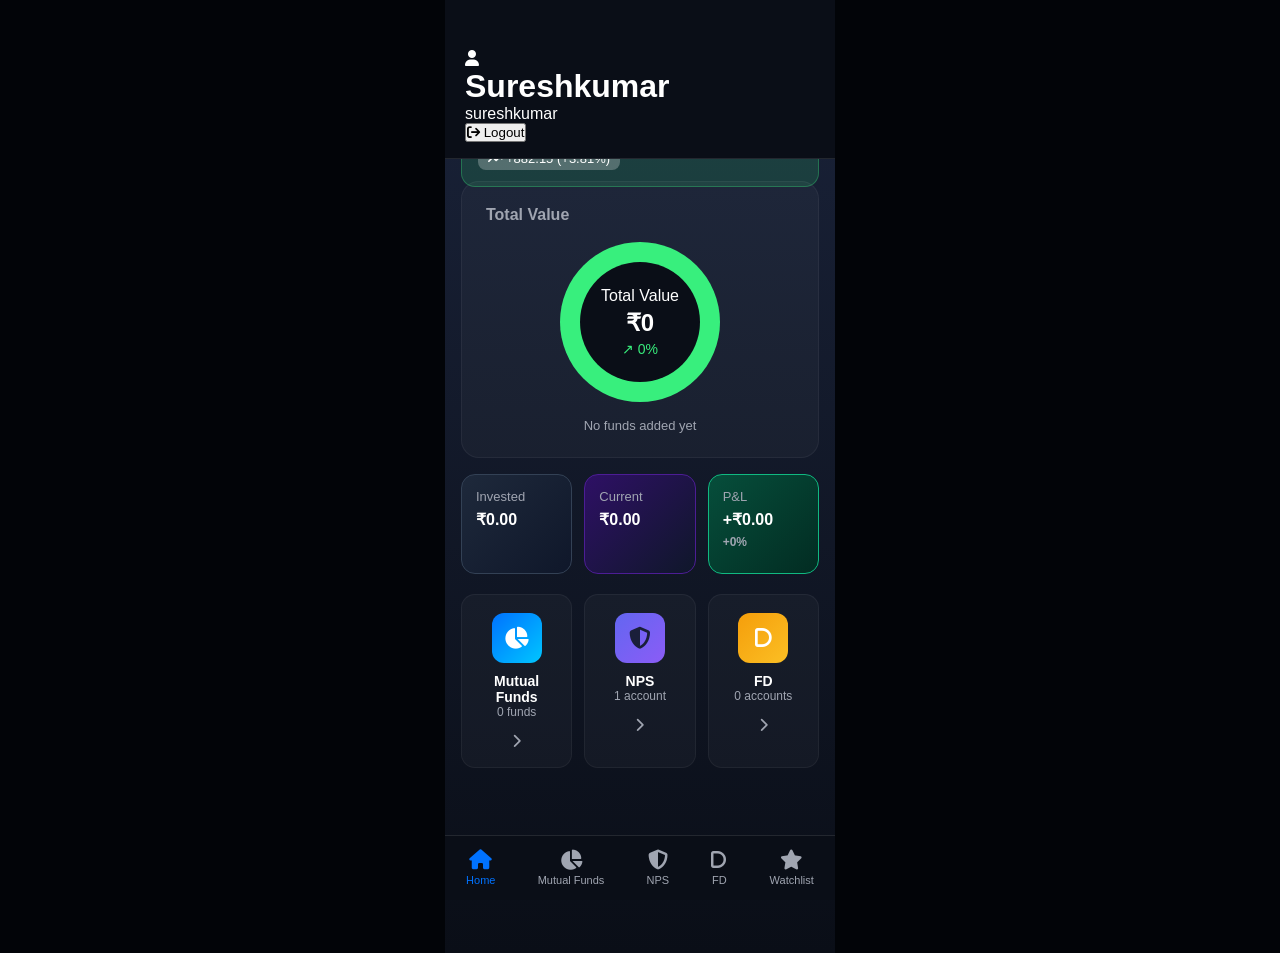
<file: index.html>
<!DOCTYPE html>
<html lang="en">
<head>
    <meta charset="UTF-8">
    <meta name="viewport" content="width=device-width, initial-scale=1.0, maximum-scale=1.0, user-scalable=no, viewport-fit=cover">
    <meta name="theme-color" content="#0a0e17">
    
    <!-- iOS PWA - IMPORTANT -->
    <meta name="apple-mobile-web-app-capable" content="yes">
    <meta name="apple-mobile-web-app-status-bar-style" content="black-translucent">
    <meta name="apple-mobile-web-app-title" content="Finance">
    
    <!-- Android PWA -->
    <meta name="mobile-web-app-capable" content="yes">
    <meta name="application-name" content="Finance App">
    
    <title>Finance Dashboard</title>
    
    <link rel="manifest" href="manifest.json">
    <link rel="apple-touch-icon" href="icons/icon-192.png">
    
    <link rel="stylesheet" href="style.css">
    <link rel="stylesheet" href="home.css">
    
    <link rel="stylesheet" href="https://cdnjs.cloudflare.com/ajax/libs/font-awesome/6.4.0/css/all.min.css">
    <link href="https://fonts.googleapis.com/css2?family=Inter:wght@300;400;500;600;700&display=swap" rel="stylesheet">
</head>
<body>
    <div class="mobile-frame">
        
        <!-- HEADER -->
        <header class="top-header">
            <div class="header-content">
                <div class="profile">
                    <div class="avatar"><i class="fa-solid fa-user"></i></div>
                    <div class="name">
                        <h1>Sureshkumar</h1>
                        <p>sureshkumar</p>
                    </div>
                </div>
                <button class="logout-btn" onclick="handleLogout()">
                    <i class="fa-solid fa-arrow-right-from-bracket"></i>
                    <span>Logout</span>
                </button>
            </div>
        </header>

        <!-- SINGLE NIFTY CARD -->
        <div class="market-indices-fixed">
            <div class="card nifty-single">
                <div class="nifty-header">
                    <div class="nifty-left">
                        <div class="card-header"><i class="fa-solid fa-chart-line"></i> Nifty 50</div>
                        <div class="value">24,005.80</div>
                        <div class="change up"><i class="fa-solid fa-arrow-trend-up"></i> +882.15 (+3.81%)</div>
                    </div>
                    <button class="refresh-btn" onclick="refreshNifty()">
                        <i class="fa-solid fa-rotate"></i>
                    </button>
                </div>
            </div>
        </div>

        <!-- SCROLLABLE CONTENT -->
        <div class="content-wrapper">
            <div class="content-spacer"></div>
            
            <!-- Total Value Section -->
            <section class="total-value-section">
                <h2 class="section-title">Total Value</h2>
                <div class="donut-container">
                    <div class="donut-chart" id="donutChart">
                        <div class="donut-inner">
                            <p>Total Value</p>
                            <h2 id="totalValueDisplay">₹0.00</h2>
                            <p class="change" id="totalValuePercent">↗ 0.00%</p>
                        </div>
                    </div>
                </div>
                <div class="legend" id="chartLegend"></div>
            </section>

            <!-- Stats Grid -->
            <section class="stats-grid">
                <div class="card stat-card invested">
                    <p class="label">Invested</p>
                    <p class="amount" id="homeTotalInvested">₹0.00</p>
                </div>
                <div class="card stat-card current">
                    <p class="label">Current</p>
                    <p class="amount" id="homeTotalCurrent">₹0.00</p>
                </div>
                <div class="card stat-card pnl">
                    <p class="label">P&L</p>
                    <p class="amount" id="homeTotalPnL">₹0.00</p>
                    <p class="sub" id="homeTotalPnLPercent">0.00%</p>
                </div>
            </section>

            <!-- Quick Access Cards -->
            <section class="quick-access-section">
                <div class="card quick-access-card" onclick="window.location.href='mutual-funds.html'">
                    <div class="quick-icon mutual-funds-icon">
                        <i class="fa-solid fa-chart-pie"></i>
                    </div>
                    <div class="quick-info">
                        <h3>Mutual Funds</h3>
                        <p id="homeFundCount">0 funds</p>
                    </div>
                    <div class="quick-arrow">
                        <i class="fa-solid fa-chevron-right"></i>
                    </div>
                </div>
                <div class="card quick-access-card" onclick="window.location.href='nps.html'">
                    <div class="quick-icon nps-icon">
                        <i class="fa-solid fa-shield-halved"></i>
                    </div>
                    <div class="quick-info">
                        <h3>NPS</h3>
                        <p>1 account</p>
                    </div>
                    <div class="quick-arrow">
                        <i class="fa-solid fa-chevron-right"></i>
                    </div>
                </div>
                <div class="card quick-access-card">
                    <div class="quick-icon fd-icon">
                        <i class="fa-solid fa-d"></i>
                    </div>
                    <div class="quick-info">
                        <h3>FD</h3>
                        <p>0 accounts</p>
                    </div>
                    <div class="quick-arrow">
                        <i class="fa-solid fa-chevron-right"></i>
                    </div>
                </div>
            </section>
        </div>

        <!-- BOTTOM NAVIGATION -->
        <nav class="bottom-nav">
            <div class="nav-item active">
                <i class="fa-solid fa-house"></i>
                <span>Home</span>
            </div>
            <div class="nav-item" onclick="window.location.href='mutual-funds.html'">
                <i class="fa-solid fa-chart-pie"></i>
                <span>Mutual Funds</span>
            </div>
            <div class="nav-item" onclick="window.location.href='nps.html'">
                <i class="fa-solid fa-shield-halved"></i>
                <span>NPS</span>
            </div>
            <div class="nav-item">
                <i class="fa-solid fa-d"></i>
                <span>FD</span>
            </div>
            <div class="nav-item">
                <i class="fa-solid fa-star"></i>
                <span>Watchlist</span>
            </div>
        </nav>
    </div>

    <script>
        // Load data from localStorage on page load
        window.onload = function() {
            loadHomeData();
        };

        // Listen for storage changes (when MF page updates)
        window.addEventListener('storage', function() {
            loadHomeData();
        });

        // Load and display home data from localStorage
        function loadHomeData() {
            const storedFunds = localStorage.getItem('mutualFunds');
            
            if (storedFunds) {
                const fundsList = JSON.parse(storedFunds);
                updateHomeDisplay(fundsList);
            } else {
                // No funds yet
                updateHomeDisplay([]);
            }
        }

        // Update home page display
        function updateHomeDisplay(fundsList) {
            let totalInvested = 0;
            let totalCurrentValue = 0;

            fundsList.forEach(fund => {
                totalInvested += fund.invested;
                totalCurrentValue += fund.currentValue;
            });

            const totalPnL = totalCurrentValue - totalInvested;
            const totalPnLPercent = totalInvested > 0 ? ((totalPnL / totalInvested) * 100).toFixed(2) : 0;
            const totalValue = totalCurrentValue;

            // Update Stats Cards
            document.getElementById('homeTotalInvested').textContent = '₹' + totalInvested.toLocaleString('en-IN', {minimumFractionDigits: 2});
            document.getElementById('homeTotalCurrent').textContent = '₹' + totalCurrentValue.toLocaleString('en-IN', {minimumFractionDigits: 2});
            
            const pnlEl = document.getElementById('homeTotalPnL');
            const pnlPercentEl = document.getElementById('homeTotalPnLPercent');
            
            pnlEl.textContent = (totalPnL >= 0 ? '+' : '') + '₹' + Math.abs(totalPnL).toLocaleString('en-IN', {minimumFractionDigits: 2});
            pnlPercentEl.textContent = (parseFloat(totalPnLPercent) >= 0 ? '+' : '') + totalPnLPercent + '%';
            
            // Update Total Value Display
            document.getElementById('totalValueDisplay').textContent = '₹' + totalValue.toLocaleString('en-IN', {maximumFractionDigits: 0});
            document.getElementById('totalValuePercent').textContent = (parseFloat(totalPnLPercent) >= 0 ? '↗ ' : '↘ ') + Math.abs(totalPnLPercent) + '%';

            // Update Fund Count
            document.getElementById('homeFundCount').textContent = fundsList.length + ' fund' + (fundsList.length !== 1 ? 's' : '');

            // Update Donut Chart
            updateDonutChart(fundsList);
        }

        // Update Donut Chart
        function updateDonutChart(fundsList) {
            const chartElement = document.getElementById('donutChart');
            const legendElement = document.getElementById('chartLegend');
            
            if (fundsList.length === 0) {
                chartElement.style.background = 'conic-gradient(#38ef7d 0% 100%)';
                legendElement.innerHTML = '<p style="color: #a0a5b1; font-size: 13px;">No funds added yet</p>';
                return;
            }

            const totalValue = fundsList.reduce((sum, fund) => sum + fund.currentValue, 0);
            
            // Generate colors for each fund
            const colors = ['#38ef7d', '#0072ff', '#f7971e', '#6366f1', '#ec4899', '#8b5cf6'];
            
            let gradient = 'conic-gradient(';
            let legendHTML = '';
            let currentPercent = 0;

            fundsList.forEach((fund, index) => {
                const percentage = (fund.currentValue / totalValue) * 100;
                const color = colors[index % colors.length];
                
                gradient += `${color} ${currentPercent}% ${currentPercent + percentage}%`;
                
                legendHTML += `
                    <div class="legend-item">
                        <span class="dot" style="background: ${color}"></span>
                        <span>${fund.name.substring(0, 30)}${fund.name.length > 30 ? '...' : ''} (${percentage.toFixed(1)}%)</span>
                    </div>
                `;
                
                if (index < fundsList.length - 1) {
                    gradient += ', ';
                }
                
                currentPercent += percentage;
            });

            gradient += ')';
            
            chartElement.style.background = gradient;
            legendElement.innerHTML = legendHTML;
        }

        function handleLogout() {
            if(confirm("Are you sure you want to logout?")) {
                alert("Logged out successfully!");
            }
        }

        function refreshNifty() {
            const refreshBtn = document.querySelector('.refresh-btn i');
            refreshBtn.classList.add('fa-spin');
            setTimeout(() => {
                refreshBtn.classList.remove('fa-spin');
            }, 1000);
        }

        // Auto-refresh home data every 30 seconds
        setInterval(loadHomeData, 30000);
    </script>
        </nav>
    </div>

    <script>
        // ... existing JavaScript code ...
    </script>

    <!-- Service Worker Registration -->
    <script>
        if ('serviceWorker' in navigator) {
            window.addEventListener('load', () => {
                navigator.serviceWorker.register('./sw.js')
                    .then(reg => console.log('✅ Service Worker registered'))
                    .catch(err => console.log('❌ Service Worker registration failed:', err));
            });
        }
    </script>
  <!-- ✅ PWA Detection Code - YAHAN PASTE KAREIN -->
    <script>
        // PWA Detection
        function isPWA() {
            return window.matchMedia('(display-mode: standalone)').matches || 
                   window.navigator.standalone === true;
        }

        // Apply PWA fixes
        function applyPWAFix() {
            if (isPWA()) {
                document.body.classList.add('ios-pwa');
                console.log('✅ PWA Mode Detected - Applying fixes');
                
                // Force apply styles
                const style = document.createElement('style');
                style.textContent = `
                    .top-header { padding-top: 50px !important; }
                    .market-indices-fixed, .mf-summary-cards, .nps-summary-cards { top: 130px !important; }
                    .content-wrapper { padding-top: 210px !important; }
                    .nps-schemes-section { margin-top: 300px !important; }
                    .nps-header { padding-top: 50px !important; }
                    .explore-btn { top: 50px !important; }
                    .bottom-nav { padding-bottom: 20px !important; }
                `;
                document.head.appendChild(style);
            }
        }

        // Run on load
        window.addEventListener('load', applyPWAFix);
        
        // Also run after short delay (for iOS)
        setTimeout(applyPWAFix, 100);
        setTimeout(applyPWAFix, 500);
    </script>

</body>
</html>
</file>
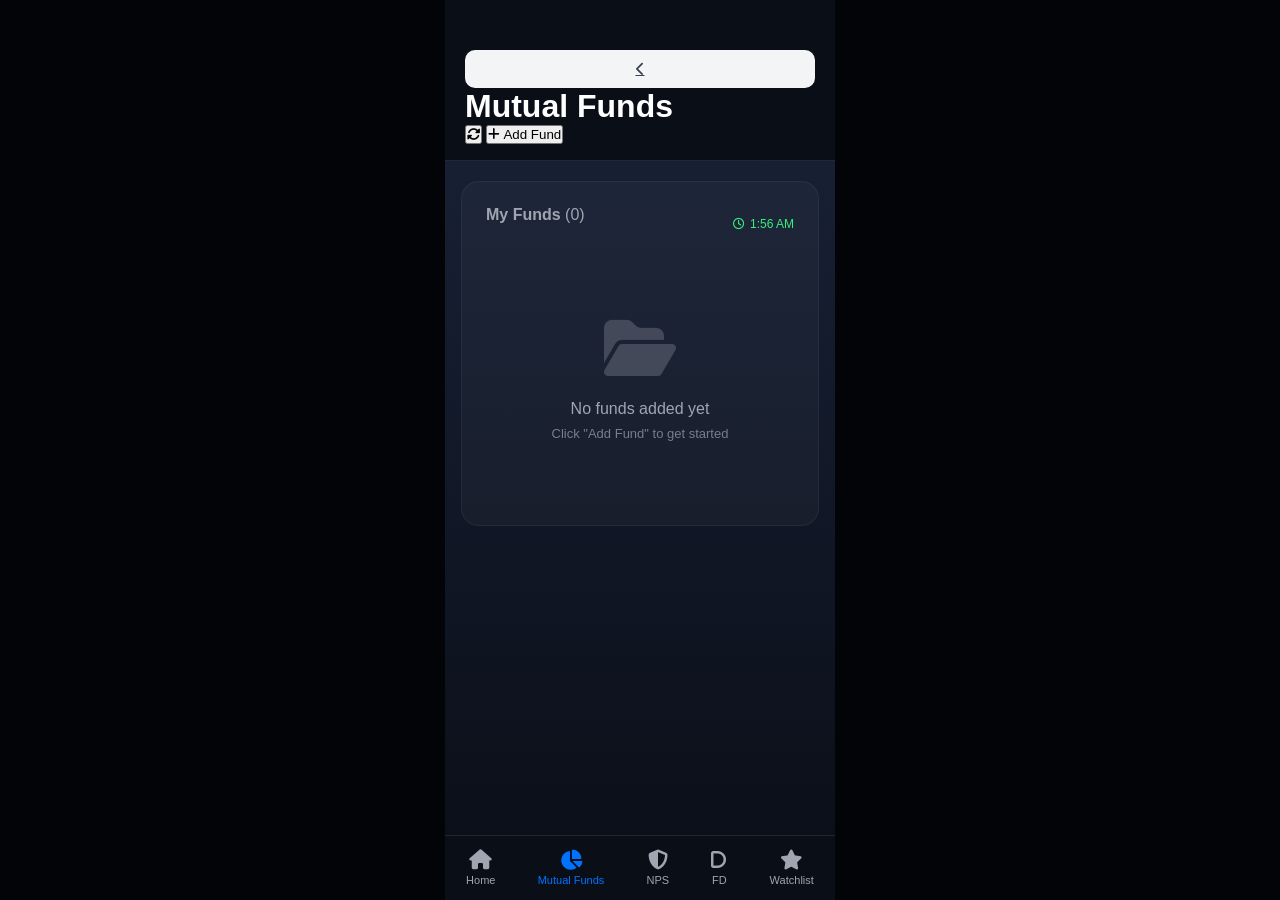
<file: mutual-funds.html>
<!DOCTYPE html>
<html lang="en">
<head>
    <meta charset="UTF-8">
    <meta name="viewport" content="width=device-width, initial-scale=1.0, maximum-scale=1.0, user-scalable=no, viewport-fit=cover">
    <meta name="theme-color" content="#0a0e17">
    
    <!-- iOS PWA - IMPORTANT -->
    <meta name="apple-mobile-web-app-capable" content="yes">
    <meta name="apple-mobile-web-app-status-bar-style" content="black-translucent">
    <meta name="apple-mobile-web-app-title" content="Finance">
    
    <!-- Android PWA -->
    <meta name="mobile-web-app-capable" content="yes">
    <meta name="application-name" content="Finance App">
    
    <title>Finance Dashboard</title>
    
    <link rel="manifest" href="manifest.json">
    <link rel="apple-touch-icon" href="icons/icon-192.png">
    
    <link rel="stylesheet" href="style.css">
    <link rel="stylesheet" href="home.css">
    
    <link rel="stylesheet" href="https://cdnjs.cloudflare.com/ajax/libs/font-awesome/6.4.0/css/all.min.css">
    <link href="https://fonts.googleapis.com/css2?family=Inter:wght@300;400;500;600;700&display=swap" rel="stylesheet">
</head>
<body>
    <div class="mobile-frame">
        
        <!-- HEADER -->
        <header class="top-header">
            <div class="header-content">
                <div class="header-left">
                    <a href="index.html" class="back-btn"><i class="fa-solid fa-chevron-left"></i></a>
                    <h1 class="page-title">Mutual Funds</h1>
                </div>
                <div class="header-actions">
                    <button class="refresh-nav-btn" onclick="refreshAllNAV()">
                        <i class="fa-solid fa-rotate"></i>
                    </button>
                    <button class="add-fund-btn" onclick="openAddFundModal()">
                        <i class="fa-solid fa-plus"></i>
                        <span>Add Fund</span>
                    </button>
                </div>
            </div>
        </header>

        <!-- SUMMARY CARDS -->
        <div class="mf-summary-cards">
            <div class="card mf-card invested">
                <div class="mf-card-label"><i class="fa-solid fa-wallet"></i> Invested</div>
                <div class="mf-card-value" id="totalInvested">₹0.00</div>
            </div>
            <div class="card mf-card current">
                <div class="mf-card-label"><i class="fa-solid fa-chart-line"></i> Current Value</div>
                <div class="mf-card-value" id="totalCurrentValue">₹0.00</div>
            </div>
            <div class="card mf-card pnl">
                <div class="mf-card-label"><i class="fa-solid fa-arrow-trend-up"></i> P&L</div>
                <div class="mf-card-value" id="totalPnL">₹0.00</div>
                <div class="mf-card-percent" id="totalPnLPercent">0.00%</div>
            </div>
        </div>

        <!-- CONTENT -->
        <div class="content-wrapper">
            <div class="content-spacer"></div>
            
            <section class="funds-section">
                <div class="section-header">
                    <h2 class="section-title">My Funds <span class="fund-count" id="fundCount">(0)</span></h2>
                    <div class="timestamp"><i class="fa-regular fa-clock"></i> <span id="currentTime">06:01 PM</span></div>
                </div>

                <div id="fundsContainer">
                    <div id="emptyState" style="text-align: center; padding: 60px 20px; color: #a0a5b1;">
                        <i class="fa-solid fa-folder-open" style="font-size: 64px; margin-bottom: 20px; opacity: 0.3;"></i>
                        <p>No funds added yet</p>
                        <p style="font-size: 13px; margin-top: 8px; opacity: 0.7;">Click "Add Fund" to get started</p>
                    </div>
                </div>
            </section>
        </div>

        <!-- BOTTOM NAV -->
        <nav class="bottom-nav">
            <div class="nav-item" onclick="window.location.href='index.html'"><i class="fa-solid fa-house"></i><span>Home</span></div>
            <div class="nav-item active"><i class="fa-solid fa-chart-pie"></i><span>Mutual Funds</span></div>
            <div class="nav-item" onclick="window.location.href='nps.html'"><i class="fa-solid fa-shield-halved"></i><span>NPS</span></div>
            <div class="nav-item"><i class="fa-solid fa-d"></i><span>FD</span></div>
            <div class="nav-item"><i class="fa-solid fa-star"></i><span>Watchlist</span></div>
        </nav>

        <!-- ADD FUND MODAL -->
<div id="addFundModal" class="modal" style="display: none;">
    <div class="modal-content">
        <div class="modal-header">
            <div>
                <h2>Add Fund to Portfolio</h2>
                <p>Search by name or AMFI code</p>
            </div>
            <button class="modal-close" onclick="closeAddFundModal()" type="button">
                <i class="fa-solid fa-xmark"></i>
            </button>
        </div>

        <!-- Step 1: Search -->
        <div id="searchStep">
            <div class="search-container">
                <input type="text" id="fundSearchInput" placeholder="Type fund name or AMFI code..." class="search-input">
                <button class="search-btn" onclick="searchFund()" type="button">
                    <i class="fa-solid fa-magnifying-glass"></i>
                    <span>Search</span>
                </button>
            </div>
            <div id="searchResults" class="search-results"></div>
            <p class="hint-text">Select a fund above to continue</p>
        </div>

        <!-- Step 2: Fund Details -->
        <div id="fundDetailsStep" style="display: none;">
            <div class="selected-fund" id="selectedFundInfo">
                <div class="fund-check"><i class="fa-solid fa-check-circle"></i></div>
                <div class="fund-info">
                    <h3 id="selectedFundName">Fund Name</h3>
                    <p class="fund-nav">Current NAV: <span id="selectedFundNAV">₹0.00</span></p>
                </div>
                <button class="remove-fund" onclick="resetSearch()" type="button">
                    <i class="fa-solid fa-xmark"></i>
                </button>
            </div>

            <div class="input-group">
                <label>₹ Invested Amount</label>
                <input type="number" id="investedAmount" placeholder="e.g. 50000" class="amount-input">
            </div>

            <div class="input-group">
                <label># Units</label>
                <input type="number" id="unitsInput" placeholder="e.g. 123.456" class="amount-input" step="0.001">
            </div>

            <button class="add-to-portfolio-btn" onclick="addToPortfolio()" type="button">
                <i class="fa-solid fa-plus"></i>
                <span>Add to Portfolio</span>
            </button>
        </div>
    </div>
</div>

    <script>
        const fundDatabase = {
            '122639': { name: 'Parag Parikh Flexi Cap Fund – Direct Plan – Growth', nav: 91.99 },
            '120716': { name: 'UTI Nifty 50 Index Fund – Growth Option – Direct', nav: 170.23 },
            '119551': { name: 'Kotak FMP series 122 (370 Days) - Growth', nav: 12.8935 },
            '118825': { name: 'SBI Small Cap Fund – Direct Plan – Growth', nav: 145.67 },
            '125497': { name: 'Axis Bluechip Fund – Direct Plan – Growth', nav: 58.34 }
        };

        let selectedFund = null;
        let editingFundCode = null;
        let fundsList = [];

        window.onload = function() {
            loadFunds();
            updateTime();
            setInterval(updateTime, 60000);
        };

        function updateTime() {
            const now = new Date();
            const hours = now.getHours();
            const minutes = now.getMinutes();
            const ampm = hours >= 12 ? 'PM' : 'AM';
            const h = hours % 12 || 12;
            const m = minutes < 10 ? '0' + minutes : minutes;
            document.getElementById('currentTime').textContent = `${h}:${m} ${ampm}`;
        }

        function loadFunds() {
            const stored = localStorage.getItem('mutualFunds');
            if (stored) {
                fundsList = JSON.parse(stored);
                renderFunds();
                updateSummary();
            }
        }

       function saveFunds() {
    localStorage.setItem('mutualFunds', JSON.stringify(fundsList));
    console.log('Funds saved to localStorage');
    
    // Force update on all tabs/pages
    if (typeof window !== 'undefined') {
        window.dispatchEvent(new Event('storage'));
    }
}

       function openAddFundModal() {
    console.log('Opening modal...');
    
    const modal = document.getElementById('addFundModal');
    if (modal) {
        modal.style.display = 'flex';
    }
    
    // Reset everything
    document.getElementById('fundSearchInput').value = '';
    document.getElementById('searchResults').innerHTML = '';
    document.getElementById('searchStep').style.display = 'block';
    document.getElementById('fundDetailsStep').style.display = 'none';
    document.getElementById('investedAmount').value = '';
    document.getElementById('unitsInput').value = '';
    selectedFund = null;
    
    console.log('Modal opened');
}

function closeAddFundModal() {
    console.log('Closing modal...');
    
    const modal = document.getElementById('addFundModal');
    if (modal) {
        modal.style.display = 'none';
        console.log('Modal display set to none');
    }
    
    // Reset all fields
    document.getElementById('fundSearchInput').value = '';
    document.getElementById('searchResults').innerHTML = '';
    document.getElementById('searchStep').style.display = 'block';
    document.getElementById('fundDetailsStep').style.display = 'none';
    document.getElementById('investedAmount').value = '';
    document.getElementById('unitsInput').value = '';
    document.getElementById('selectedFundName').textContent = 'Fund Name';
    document.getElementById('selectedFundNAV').textContent = '₹0.00';
    selectedFund = null;
    
    console.log('Modal closed and reset');
}

function addToPortfolio() {
    console.log('Add to Portfolio clicked');
    
    const investedInput = document.getElementById('investedAmount');
    const unitsInput = document.getElementById('unitsInput');
    
    const invested = parseFloat(investedInput.value);
    const units = parseFloat(unitsInput.value);

    console.log('Invested:', invested, 'Units:', units);

    if (!invested || !units || invested <= 0 || units <= 0) {
        alert('Please enter valid amounts');
        return;
    }

    if (!selectedFund) {
        alert('Please select a fund first');
        return;
    }

    const currentValue = parseFloat((units * selectedFund.nav).toFixed(2));
    const pnl = parseFloat((currentValue - invested).toFixed(2));
    const pnlPercent = parseFloat(((pnl / invested) * 100).toFixed(2));

    const newFund = {
        code: selectedFund.amfi,
        name: selectedFund.name,
        invested: invested,
        units: units,
        nav: selectedFund.nav,
        currentValue: currentValue,
        pnl: pnl,
        pnlPercent: pnlPercent,
        lastUpdated: new Date().toISOString()
    };

    console.log('Adding fund:', newFund);

    fundsList.push(newFund);
    saveFunds();
    renderFunds();
    updateSummary();
    
    // Force close modal immediately
    console.log('Closing modal...');
    const modal = document.getElementById('addFundModal');
    if (modal) {
        modal.style.display = 'none';
        console.log('Modal should be closed now');
    }
    
    // Reset form fields
    document.getElementById('fundSearchInput').value = '';
    document.getElementById('searchResults').innerHTML = '';
    document.getElementById('searchStep').style.display = 'block';
    document.getElementById('fundDetailsStep').style.display = 'none';
    document.getElementById('investedAmount').value = '';
    document.getElementById('unitsInput').value = '';
    selectedFund = null;
    
    // Show success
    setTimeout(() => {
        alert('Fund added successfully!');
    }, 100);
}

function searchFund() {
    console.log('Searching fund...');
    
    const term = document.getElementById('fundSearchInput').value.trim();
    const results = document.getElementById('searchResults');
    results.innerHTML = '';

    if (!term) {
        alert('Please enter AMFI code or fund name');
        return;
    }

    let found = fundDatabase[term];
    
    if (!found) {
        for (let code in fundDatabase) {
            if (fundDatabase[code].name.toLowerCase().includes(term.toLowerCase())) {
                found = fundDatabase[code];
                found.amfi = code;
                break;
            }
        }
    }

    if (found) {
        console.log('Found fund:', found.name);
        results.innerHTML = `
            <div class="search-result-item" onclick="selectFund('${found.amfi || term}')">
                <div class="result-check"><i class="fa-solid fa-check-circle"></i></div>
                <div class="result-info">
                    <h4>${found.name}</h4>
                    <p>Current NAV: ₹${found.nav}</p>
                </div>
            </div>
        `;
    } else {
        results.innerHTML = '<p class="no-results">No fund found. Try: 119551, 118825, 125497</p>';
    }
}

function selectFund(amfiCode) {
    console.log('Selecting fund:', amfiCode);
    
    selectedFund = fundDatabase[amfiCode];
    if (selectedFund) {
        selectedFund.amfi = amfiCode;
        document.getElementById('searchStep').style.display = 'none';
        document.getElementById('fundDetailsStep').style.display = 'block';
        document.getElementById('selectedFundName').textContent = selectedFund.name;
        document.getElementById('selectedFundNAV').textContent = '₹' + selectedFund.nav;
        document.getElementById('investedAmount').value = '';
        document.getElementById('unitsInput').value = '';
        
        console.log('Fund selected:', selectedFund.name);
        
        setTimeout(() => {
            document.getElementById('investedAmount').focus();
        }, 100);
    }
}

function resetSearch() {
    console.log('Resetting search...');
    document.getElementById('searchStep').style.display = 'block';
    document.getElementById('fundDetailsStep').style.display = 'none';
    document.getElementById('investedAmount').value = '';
    document.getElementById('unitsInput').value = '';
    selectedFund = null;
}

        function addToPortfolio() {
            const invested = parseFloat(document.getElementById('investedAmount').value);
            const units = parseFloat(document.getElementById('unitsInput').value);

            if (!invested || !units || invested <= 0 || units <= 0) {
                alert('Please enter valid amounts');
                return;
            }

            const currentValue = parseFloat((units * selectedFund.nav).toFixed(2));
            const pnl = parseFloat((currentValue - invested).toFixed(2));
            const pnlPercent = parseFloat(((pnl / invested) * 100).toFixed(2));

            fundsList.push({
                code: selectedFund.amfi,
                name: selectedFund.name,
                invested: invested,
                units: units,
                nav: selectedFund.nav,
                currentValue: currentValue,
                pnl: pnl,
                pnlPercent: pnlPercent,
                lastUpdated: new Date().toISOString()
            });

            saveFunds();
            renderFunds();
            updateSummary();
            closeAddFundModal();
            setTimeout(() => alert('Fund added successfully!'), 100);
        }

        function saveEdit() {
            const invested = parseFloat(document.getElementById('editInvestedAmount').value);
            const units = parseFloat(document.getElementById('editUnitsInput').value);

            if (!invested || !units || invested <= 0 || units <= 0) {
                alert('Please enter valid amounts');
                return;
            }

            const index = fundsList.findIndex(f => f.code === editingFundCode);
            if (index === -1) {
                alert('Fund not found');
                return;
            }

            const fund = fundsList[index];
            fund.invested = invested;
            fund.units = units;
            fund.currentValue = parseFloat((units * fund.nav).toFixed(2));
            fund.pnl = parseFloat((fund.currentValue - invested).toFixed(2));
            fund.pnlPercent = parseFloat(((fund.pnl / invested) * 100).toFixed(2));
            fund.lastUpdated = new Date().toISOString();

            saveFunds();
            renderFunds();
            updateSummary();
            closeEditModal();
            setTimeout(() => location.reload(), 100);
        }

        function deleteFund(fundCode) {
            if (confirm('Are you sure you want to delete this fund?')) {
                fundsList = fundsList.filter(f => f.code !== fundCode);
                saveFunds();
                renderFunds();
                updateSummary();
            }
        }

        function refreshAllNAV() {
            const btn = document.querySelector('.refresh-nav-btn i');
            btn.classList.add('fa-spin');

            setTimeout(() => {
                fundsList.forEach(fund => {
                    const change = (Math.random() - 0.5) * 2;
                    fund.nav = parseFloat((fund.nav + change).toFixed(2));
                    fund.currentValue = parseFloat((fund.units * fund.nav).toFixed(2));
                    fund.pnl = parseFloat((fund.currentValue - fund.invested).toFixed(2));
                    fund.pnlPercent = parseFloat(((fund.pnl / fund.invested) * 100).toFixed(2));
                    fund.lastUpdated = new Date().toISOString();
                });

                saveFunds();
                renderFunds();
                updateSummary();
                btn.classList.remove('fa-spin');
                alert('NAV refreshed!');
            }, 1500);
        }

        function renderFunds() {
    console.log('Rendering funds...');
    
    const container = document.getElementById('fundsContainer');
    const emptyState = document.getElementById('emptyState');
    const fundCountEl = document.getElementById('fundCount');
    
    if (!container) {
        console.error('fundsContainer not found!');
        return;
    }
    
    if (fundsList.length === 0) {
        container.innerHTML = '';
        if (emptyState) {
            emptyState.style.display = 'block';
            container.appendChild(emptyState);
        } else {
            container.innerHTML = `
                <div id="emptyState" style="text-align: center; padding: 60px 20px; color: #a0a5b1;">
                    <i class="fa-solid fa-folder-open" style="font-size: 64px; margin-bottom: 20px; opacity: 0.3;"></i>
                    <p>No funds added yet</p>
                    <p style="font-size: 13px; margin-top: 8px; opacity: 0.7;">Click "Add Fund" to get started</p>
                </div>
            `;
        }
        if (fundCountEl) fundCountEl.textContent = '(0)';
        console.log('No funds, showing empty state');
        return;
    }

    if (emptyState) {
        emptyState.style.display = 'none';
    }
    
    container.innerHTML = '';

    fundsList.forEach(fund => {
        container.appendChild(createFundCard(fund));
    });

    if (fundCountEl) {
        fundCountEl.textContent = `(${fundsList.length})`;
    }
    
    console.log('Funds rendered:', fundsList.length);
}

        function createFundCard(fund) {
            const div = document.createElement('div');
            div.className = `fund-card ${fund.pnl >= 0 ? 'profit' : 'loss'}`;
            
            const pnlIcon = fund.pnl >= 0 ? 'arrow-trend-up' : 'arrow-trend-down';
            const pnlClass = fund.pnl >= 0 ? 'positive' : 'negative';
            
            div.innerHTML = `
                <div class="fund-header">
                    <div class="fund-code">Code: ${fund.code}</div>
                    <div class="fund-actions">
                        <button class="action-btn" onclick="openEditModal('${fund.code}')">
                            <i class="fa-solid fa-pen"></i>
                        </button>
                        <button class="action-btn delete" onclick="deleteFund('${fund.code}')">
                            <i class="fa-solid fa-trash"></i>
                        </button>
                    </div>
                </div>
                <h3 class="fund-name">${fund.name}</h3>
                <div class="fund-details">
                    <div class="detail-row">
                        <div class="detail-item">
                            <p class="label">Invested</p>
                            <p class="value">₹${fund.invested.toLocaleString('en-IN', {minimumFractionDigits: 2})}</p>
                        </div>
                        <div class="detail-item">
                            <p class="label">Units</p>
                            <p class="value">${fund.units}</p>
                        </div>
                    </div>
                    <div class="detail-row">
                        <div class="detail-item">
                            <p class="label">Current NAV</p>
                            <p class="value">₹${fund.nav}</p>
                        </div>
                        <div class="detail-item">
                            <p class="label">Current Value</p>
                            <p class="value">₹${fund.currentValue.toLocaleString('en-IN', {minimumFractionDigits: 2})}</p>
                        </div>
                    </div>
                </div>
                <div class="fund-footer">
                    <div class="pnl">
                        <i class="fa-solid fa-${pnlIcon}"></i> 
                        P&L: <span>${fund.pnl >= 0 ? '+' : ''}₹${Math.abs(fund.pnl).toLocaleString('en-IN', {minimumFractionDigits: 2})}</span>
                    </div>
                    <div class="percentage ${pnlClass}">
                        ${fund.pnlPercent >= 0 ? '+' : ''}${fund.pnlPercent}%
                    </div>
                </div>
            `;
            
            return div;
        }

        function updateSummary() {
    console.log('Updating summary...');
    
    let totalInvested = 0;
    let totalCurrentValue = 0;

    fundsList.forEach(fund => {
        totalInvested += fund.invested;
        totalCurrentValue += fund.currentValue;
    });

    const totalPnL = totalCurrentValue - totalInvested;
    const totalPnLPercent = totalInvested > 0 ? ((totalPnL / totalInvested) * 100).toFixed(2) : 0;

    const totalInvestedEl = document.getElementById('totalInvested');
    const totalCurrentValueEl = document.getElementById('totalCurrentValue');
    const totalPnLEl = document.getElementById('totalPnL');
    const totalPnLPercentEl = document.getElementById('totalPnLPercent');
    const totalPnLCard = document.getElementById('totalPnLCard');

    if (totalInvestedEl) {
        totalInvestedEl.textContent = '₹' + totalInvested.toLocaleString('en-IN', {minimumFractionDigits: 2});
    }
    
    if (totalCurrentValueEl) {
        totalCurrentValueEl.textContent = '₹' + totalCurrentValue.toLocaleString('en-IN', {minimumFractionDigits: 2});
    }
    
    if (totalPnLEl) {
        totalPnLEl.textContent = (totalPnL >= 0 ? '+' : '') + '₹' + Math.abs(totalPnL).toLocaleString('en-IN', {minimumFractionDigits: 2});
    }
    
    if (totalPnLPercentEl) {
        totalPnLPercentEl.textContent = (parseFloat(totalPnLPercent) >= 0 ? '+' : '') + totalPnLPercent + '%';
        totalPnLPercentEl.className = 'mf-card-percent ' + (parseFloat(totalPnLPercent) >= 0 ? 'up' : 'down');
    }
    
    if (totalPnLCard) {
        totalPnLCard.className = 'card mf-card pnl ' + (totalPnL >= 0 ? 'profit' : 'loss');
    }
    
    console.log('Summary updated');
}

        window.onclick = function(event) {
            if (event.target === document.getElementById('addFundModal')) closeAddFundModal();
            if (event.target === document.getElementById('editFundModal')) closeEditModal();
        }

        document.getElementById('fundSearchInput')?.addEventListener('keypress', function(e) {
            if (e.key === 'Enter') searchFund();
        });
    </script>
        </nav>
    </div>

    <script>
        // ... existing JavaScript code ...
    </script>

    <!-- Service Worker Registration -->
    <script>
        if ('serviceWorker' in navigator) {
            window.addEventListener('load', () => {
                navigator.serviceWorker.register('./sw.js')
                    .then(reg => console.log('✅ Service Worker registered'))
                    .catch(err => console.log('❌ Service Worker registration failed:', err));
            });
        }
    </script>
    <!-- ✅ PWA Detection Code - YAHAN PASTE KAREIN -->
        <script>
        // PWA Detection
        function isPWA() {
            return window.matchMedia('(display-mode: standalone)').matches || 
                   window.navigator.standalone === true;
        }

        // Apply PWA fixes
        function applyPWAFix() {
            if (isPWA()) {
                document.body.classList.add('ios-pwa');
                console.log('✅ PWA Mode Detected - Applying fixes');
                
                // Force apply styles
                const style = document.createElement('style');
                style.textContent = `
                    .top-header { padding-top: 50px !important; }
                    .market-indices-fixed, .mf-summary-cards, .nps-summary-cards { top: 130px !important; }
                    .content-wrapper { padding-top: 210px !important; }
                    .nps-schemes-section { margin-top: 300px !important; }
                    .nps-header { padding-top: 50px !important; }
                    .explore-btn { top: 50px !important; }
                    .bottom-nav { padding-bottom: 20px !important; }
                `;
                document.head.appendChild(style);
            }
        }

        // Run on load
        window.addEventListener('load', applyPWAFix);
        
        // Also run after short delay (for iOS)
        setTimeout(applyPWAFix, 100);
        setTimeout(applyPWAFix, 500);
    </script>

</body>
</html>
</file>
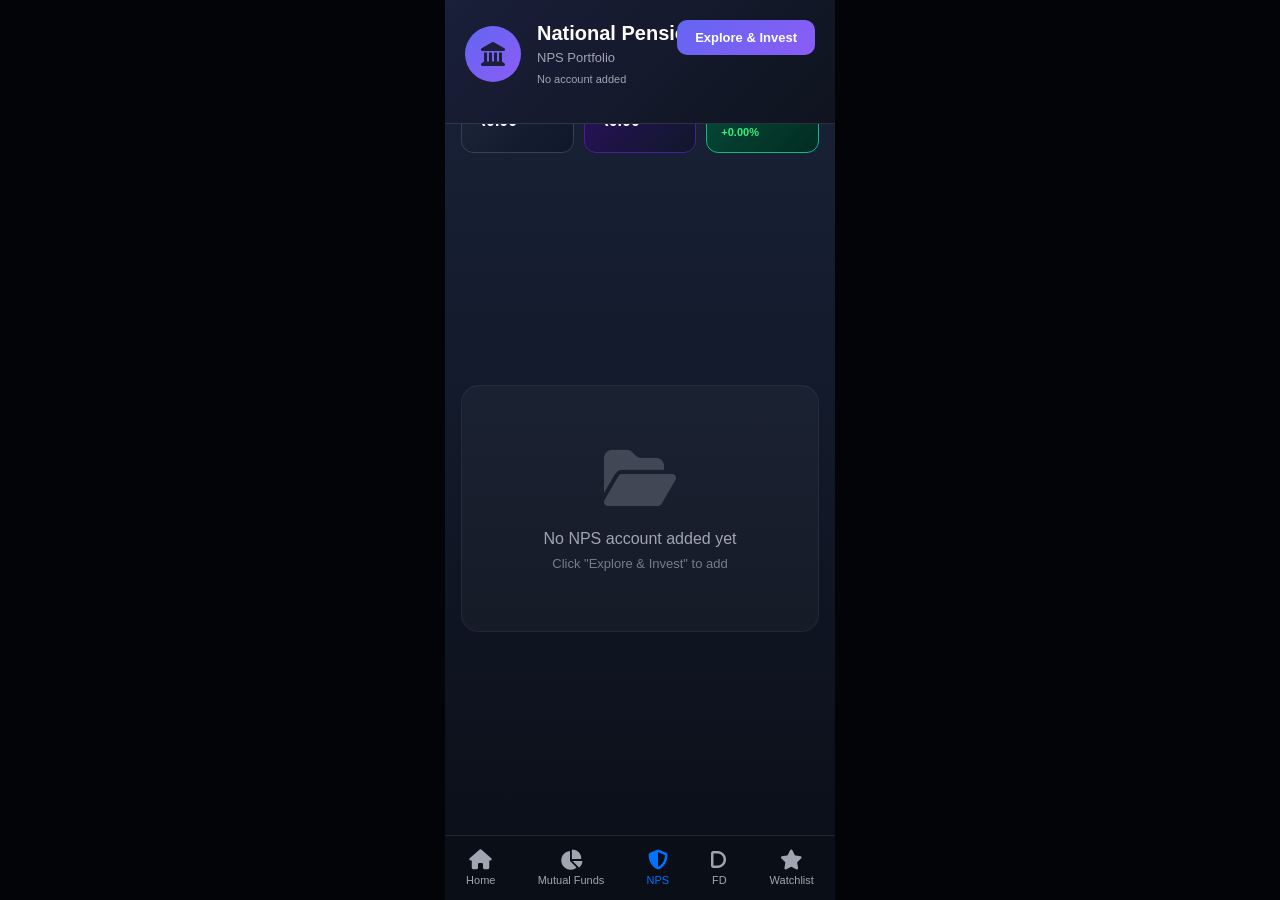
<file: nps.html>
<!DOCTYPE html>
<html lang="en">
<head>
    <meta charset="UTF-8">
    <meta name="viewport" content="width=device-width, initial-scale=1.0, maximum-scale=1.0, user-scalable=no, viewport-fit=cover">
    <meta name="theme-color" content="#0a0e17">
    
    <!-- iOS PWA - IMPORTANT -->
    <meta name="apple-mobile-web-app-capable" content="yes">
    <meta name="apple-mobile-web-app-status-bar-style" content="black-translucent">
    <meta name="apple-mobile-web-app-title" content="Finance">
    
    <!-- Android PWA -->
    <meta name="mobile-web-app-capable" content="yes">
    <meta name="application-name" content="Finance App">
    
    <title>Finance Dashboard</title>
    
    <link rel="manifest" href="manifest.json">
    <link rel="apple-touch-icon" href="icons/icon-192.png">
    
    <link rel="stylesheet" href="style.css">
    <link rel="stylesheet" href="home.css">
    
    <link rel="stylesheet" href="https://cdnjs.cloudflare.com/ajax/libs/font-awesome/6.4.0/css/all.min.css">
    <link href="https://fonts.googleapis.com/css2?family=Inter:wght@300;400;500;600;700&display=swap" rel="stylesheet">
</head>
<body>
    <div class="mobile-frame">
        
        <!-- HEADER -->
        <header class="top-header nps-header">
            <div class="header-content">
                <div class="nps-title-section">
                    <div class="nps-icon">
                        <i class="fa-solid fa-landmark"></i>
                    </div>
                    <div class="nps-title">
                        <h1>National Pension System</h1>
                        <p>NPS Portfolio</p>
                        <span class="nps-meta" id="npsMetaText">No account added</span>
                    </div>
                </div>
                <button class="explore-btn" onclick="openNPSModal()">
                    <span>Explore & Invest</span>
                </button>
            </div>
        </header>

        <!-- SUMMARY CARDS -->
        <div class="nps-summary-cards">
            <div class="card nps-card invested" onclick="openEditInvestedModal()">
                <div class="nps-card-label"><i class="fa-solid fa-wallet"></i> Invested</div>
                <div class="nps-card-value" id="totalInvested">₹0.00</div>
            </div>
            <div class="card nps-card current">
                <div class="nps-card-label"><i class="fa-solid fa-chart-line"></i> Current Value</div>
                <div class="nps-card-value" id="totalCurrentValue">₹0.00</div>
            </div>
            <div class="card nps-card pnl">
                <div class="nps-card-label"><i class="fa-solid fa-arrow-trend-up"></i> P&L</div>
                <div class="nps-card-value" id="totalPnL">₹0.00</div>
                <div class="nps-card-percent" id="totalPnLPercent">+0.00%</div>
            </div>
        </div>

        <!-- CONTENT -->
        <div class="content-wrapper">
            <div class="content-spacer"></div>
            
            <!-- Schemes Section -->
            <section class="nps-schemes-section">
                <div id="npsEmptyState" style="text-align: center; padding: 60px 20px; color: #a0a5b1;">
                    <i class="fa-solid fa-folder-open" style="font-size: 64px; margin-bottom: 20px; opacity: 0.3;"></i>
                    <p>No NPS account added yet</p>
                    <p style="font-size: 13px; margin-top: 8px; opacity: 0.7;">Click "Explore & Invest" to add</p>
                </div>

                <div id="npsSchemesContainer" style="display: none;">
                    <!-- Scheme cards will be loaded here -->
                </div>
            </section>
        </div>

        <!-- BOTTOM NAV -->
        <nav class="bottom-nav">
            <div class="nav-item" onclick="window.location.href='index.html'">
                <i class="fa-solid fa-house"></i>
                <span>Home</span>
            </div>
            <div class="nav-item" onclick="window.location.href='mutual-funds.html'">
                <i class="fa-solid fa-chart-pie"></i>
                <span>Mutual Funds</span>
            </div>
            <div class="nav-item active">
                <i class="fa-solid fa-shield-halved"></i>
                <span>NPS</span>
            </div>
            <div class="nav-item">
                <i class="fa-solid fa-d"></i>
                <span>FD</span>
            </div>
            <div class="nav-item">
                <i class="fa-solid fa-star"></i>
                <span>Watchlist</span>
            </div>
        </nav>

        <!-- ADD NPS MODAL (4 Steps) -->
        <div id="addNPSModal" class="modal" style="display: none;">
            <div class="modal-content" style="max-height: 95vh; overflow-y: auto;">
                <div class="modal-header">
                    <div>
                        <h2>Add NPS Account</h2>
                        <p id="modalStepText">Step 1 of 4 — Amount</p>
                    </div>
                    <button class="modal-close" onclick="closeNPSModal()"><i class="fa-solid fa-xmark"></i></button>
                </div>

                <!-- Progress Bar -->
                <div class="progress-bar">
                    <div class="progress-fill" id="progressFill" style="width: 25%"></div>
                </div>

                <!-- Step 1: Total Invested Amount -->
                <div id="step1" class="modal-step">
                    <div class="info-box">
                        <h3>NPS Portfolio Tracker</h3>
                        <p>Enter your total NPS corpus (invested amount). Data for Scheme E, C, and G will be entered separately.</p>
                    </div>

                    <div class="input-group">
                        <label>Total Invested Amount (₹)</label>
                        <input type="number" id="totalInvestedInput" placeholder="e.g. 100000" class="amount-input" oninput="calculateAllocations()">
                        <p class="helper-text">Total invested amount in your NPS account</p>
                    </div>

                    <button class="next-btn" onclick="goToStep(2)">
                        <span>Next</span>
                        <i class="fa-solid fa-arrow-right"></i>
                    </button>
                </div>

                <!-- Step 2: Scheme Code and NAV -->
                <div id="step2" class="modal-step" style="display: none;">
                    <div class="info-box">
                        <h3>Scheme Code and Current NAV</h3>
                        <p>Entering the code will attempt an auto-fetch. If it fails, enter the NAV manually.</p>
                    </div>

                    <!-- Scheme E -->
                    <div class="scheme-input-group">
                        <div class="scheme-header">
                            <div class="scheme-dot" style="background: #6366f1"></div>
                            <h4>Scheme E (Equity)</h4>
                        </div>
                        <div class="scheme-fields">
                            <div class="field">
                                <label>Scheme Code</label>
                                <input type="text" id="schemeECode" placeholder="SM001003" value="SM001003">
                            </div>
                            <div class="field">
                                <label>Current NAV</label>
                                <input type="number" id="schemeENAV" placeholder="e.g. 53.456" step="0.001">
                            </div>
                        </div>
                    </div>

                    <!-- Scheme C -->
                    <div class="scheme-input-group">
                        <div class="scheme-header">
                            <div class="scheme-dot" style="background: #f59e0b"></div>
                            <h4>Scheme C (Corporate Bond)</h4>
                        </div>
                        <div class="scheme-fields">
                            <div class="field">
                                <label>Scheme Code</label>
                                <input type="text" id="schemeCCode" placeholder="SM001004" value="SM001004">
                            </div>
                            <div class="field">
                                <label>Current NAV</label>
                                <input type="number" id="schemeCNAV" placeholder="e.g. 53.456" step="0.001">
                            </div>
                        </div>
                    </div>

                    <!-- Scheme G -->
                    <div class="scheme-input-group">
                        <div class="scheme-header">
                            <div class="scheme-dot" style="background: #10b981"></div>
                            <h4>Scheme G (Govt Securities)</h4>
                        </div>
                        <div class="scheme-fields">
                            <div class="field">
                                <label>Scheme Code</label>
                                <input type="text" id="schemeGCode" placeholder="SM001005" value="SM001005">
                            </div>
                            <div class="field">
                                <label>Current NAV</label>
                                <input type="number" id="schemeGNAV" placeholder="e.g. 53.456" step="0.001">
                            </div>
                        </div>
                    </div>

                    <div class="step-buttons">
                        <button class="back-btn" onclick="goToStep(1)">Back</button>
                        <button class="next-btn" onclick="goToStep(3)">
                            <span>Next</span>
                            <i class="fa-solid fa-arrow-right"></i>
                        </button>
                    </div>
                </div>

                <!-- Step 3: Allocation % -->
                <div id="step3" class="modal-step" style="display: none;">
                    <div class="info-box">
                        <h3>Allocation % (check your NPS account to fill in)</h3>
                        <p>The total of all three schemes must equal 100%.</p>
                    </div>

                    <!-- Scheme E Allocation -->
                    <div class="allocation-group">
                        <div class="allocation-header">
                            <div class="scheme-dot" style="background: #6366f1"></div>
                            <h4>Scheme E (Equity)</h4>
                            <div class="allocated-amount" id="allocEAmount">₹0</div>
                        </div>
                        <div class="allocation-input">
                            <input type="number" id="allocEPercent" placeholder="e.g. 44.36" step="0.01" oninput="validateAllocations()">
                            <span class="percent-sign">%</span>
                        </div>
                    </div>

                    <!-- Scheme C Allocation -->
                    <div class="allocation-group">
                        <div class="allocation-header">
                            <div class="scheme-dot" style="background: #f59e0b"></div>
                            <h4>Scheme C (Corporate Bond)</h4>
                            <div class="allocated-amount" id="allocCAmount">₹0</div>
                        </div>
                        <div class="allocation-input">
                            <input type="number" id="allocCPercent" placeholder="e.g. 27.07" step="0.01" oninput="validateAllocations()">
                            <span class="percent-sign">%</span>
                        </div>
                    </div>

                    <!-- Scheme G Allocation -->
                    <div class="allocation-group">
                        <div class="allocation-header">
                            <div class="scheme-dot" style="background: #10b981"></div>
                            <h4>Scheme G (Govt Securities)</h4>
                            <div class="allocated-amount" id="allocGAmount">₹0</div>
                        </div>
                        <div class="allocation-input">
                            <input type="number" id="allocGPercent" placeholder="e.g. 28.57" step="0.01" oninput="validateAllocations()">
                            <span class="percent-sign">%</span>
                        </div>
                    </div>

                    <div class="allocation-total" id="allocTotal">
                        Total: 0.00% (100.00% remaining)
                    </div>

                    <div class="step-buttons">
                        <button class="back-btn" onclick="goToStep(2)">Back</button>
                        <button class="next-btn" id="step3NextBtn" onclick="goToStep(4)" disabled>
                            <span>Next</span>
                            <i class="fa-solid fa-arrow-right"></i>
                        </button>
                    </div>
                </div>

                <!-- Step 4: Units -->
                <div id="step4" class="modal-step" style="display: none;">
                    <div class="info-box">
                        <h3>Units (check your NPS account for scheme-wise data)</h3>
                    </div>

                    <!-- Scheme E Units -->
                    <div class="units-group">
                        <div class="units-header">
                            <div class="scheme-dot" style="background: #6366f1"></div>
                            <h4>Scheme E (Equity)</h4>
                            <span class="nav-display">NAV ₹<span id="finalENAV">0</span></span>
                        </div>
                        <input type="number" id="unitsE" placeholder="e.g. 1234.5678" step="0.0001">
                    </div>

                    <!-- Scheme C Units -->
                    <div class="units-group">
                        <div class="units-header">
                            <div class="scheme-dot" style="background: #f59e0b"></div>
                            <h4>Scheme C (Corporate Bond)</h4>
                            <span class="nav-display">NAV ₹<span id="finalCNAV">0</span></span>
                        </div>
                        <input type="number" id="unitsC" placeholder="e.g. 1234.5678" step="0.0001">
                    </div>

                    <!-- Scheme G Units -->
                    <div class="units-group">
                        <div class="units-header">
                            <div class="scheme-dot" style="background: #10b981"></div>
                            <h4>Scheme G (Govt Securities)</h4>
                            <span class="nav-display">NAV ₹<span id="finalGNAV">0</span></span>
                        </div>
                        <input type="number" id="unitsG" placeholder="e.g. 1234.5678" step="0.0001">
                    </div>

                    <div class="step-buttons">
                        <button class="back-btn" onclick="goToStep(3)">Back</button>
                        <button class="save-btn" onclick="saveNPSAccount()">
                            <i class="fa-solid fa-check"></i>
                            <span>Save NPS</span>
                        </button>
                    </div>
                </div>
            </div>
        </div>

        <!-- EDIT INVESTED MODAL -->
        <div id="editInvestedModal" class="modal" style="display: none;">
            <div class="modal-content">
                <div class="modal-header">
                    <div>
                        <h2>Edit Total Invested</h2>
                        <p>Update your NPS invested amount</p>
                    </div>
                    <button class="modal-close" onclick="closeEditInvestedModal()"><i class="fa-solid fa-xmark"></i></button>
                </div>

                <div class="input-group">
                    <label>Total Invested Amount (₹)</label>
                    <input type="number" id="editTotalInvested" class="amount-input">
                </div>

                <button class="save-btn" onclick="saveEditedInvested()">
                    <i class="fa-solid fa-check"></i>
                    <span>Save Changes</span>
                </button>
            </div>
        </div>

        <!-- EDIT UNITS MODAL -->
        <div id="editUnitsModal" class="modal" style="display: none;">
            <div class="modal-content">
                <div class="modal-header">
                    <div>
                        <h2>Edit Units</h2>
                        <p id="editUnitsSchemeName">Scheme Name</p>
                    </div>
                    <button class="modal-close" onclick="closeEditUnitsModal()"><i class="fa-solid fa-xmark"></i></button>
                </div>

                <div class="input-group">
                    <label>Units</label>
                    <input type="number" id="editUnitsValue" class="amount-input" step="0.0001">
                </div>

                <button class="save-btn" onclick="saveEditedUnits()">
                    <i class="fa-solid fa-check"></i>
                    <span>Save Changes</span>
                </button>
            </div>
        </div>
    </div>

    <script>
        let currentStep = 1;
        let npsData = null;
        let editingSchemeCode = null;

        window.onload = function() {
            loadNPSData();
        };

        function openNPSModal() {
            document.getElementById('addNPSModal').style.display = 'flex';
            goToStep(1);
            resetForm();
        }

        function closeNPSModal() {
            document.getElementById('addNPSModal').style.display = 'none';
        }

        function openEditInvestedModal() {
            if (!npsData) {
                alert('No NPS account found. Please add an account first.');
                return;
            }
            document.getElementById('editTotalInvested').value = npsData.totalInvested;
            document.getElementById('editInvestedModal').style.display = 'flex';
        }

        function closeEditInvestedModal() {
            document.getElementById('editInvestedModal').style.display = 'none';
        }

        function openEditUnitsModal(schemeCode) {
            if (!npsData) {
                alert('No NPS account found.');
                return;
            }
            editingSchemeCode = schemeCode;
            const scheme = npsData.schemes.find(s => s.code === schemeCode);
            if (!scheme) return;

            document.getElementById('editUnitsSchemeName').textContent = scheme.name;
            document.getElementById('editUnitsValue').value = scheme.units;
            document.getElementById('editUnitsModal').style.display = 'flex';
        }

        function closeEditUnitsModal() {
            document.getElementById('editUnitsModal').style.display = 'none';
            editingSchemeCode = null;
        }

        function goToStep(step) {
            for (let i = 1; i <= 4; i++) {
                const stepEl = document.getElementById(`step${i}`);
                if (stepEl) stepEl.style.display = 'none';
            }

            const currentStepEl = document.getElementById(`step${step}`);
            if (currentStepEl) currentStepEl.style.display = 'block';
            currentStep = step;

            const progress = (step / 4) * 100;
            const progressFill = document.getElementById('progressFill');
            if (progressFill) progressFill.style.width = progress + '%';

            const stepTexts = ['', 'Amount', 'Scheme NAV', 'Allocation %', 'Units'];
            const modalStepText = document.getElementById('modalStepText');
            if (modalStepText) modalStepText.textContent = `Step ${step} of 4 — ${stepTexts[step]}`;

            if (step === 3 || step === 4) calculateAllocations();

            if (step === 4) {
                const navE = document.getElementById('schemeENAV');
                const navC = document.getElementById('schemeCNAV');
                const navG = document.getElementById('schemeGNAV');
                
                const finalENAV = document.getElementById('finalENAV');
                const finalCNAV = document.getElementById('finalCNAV');
                const finalGNAV = document.getElementById('finalGNAV');
                
                if (finalENAV) finalENAV.textContent = navE ? navE.value || '0' : '0';
                if (finalCNAV) finalCNAV.textContent = navC ? navC.value || '0' : '0';
                if (finalGNAV) finalGNAV.textContent = navG ? navG.value || '0' : '0';
            }
        }

        function resetForm() {
            const inputs = ['totalInvestedInput', 'schemeENAV', 'schemeCNAV', 'schemeGNAV', 'allocEPercent', 'allocCPercent', 'allocGPercent', 'unitsE', 'unitsC', 'unitsG'];
            inputs.forEach(id => {
                const el = document.getElementById(id);
                if (el) el.value = '';
            });
        }

        function calculateAllocations() {
            const totalInvestedInput = document.getElementById('totalInvestedInput');
            const totalInvested = totalInvestedInput ? parseFloat(totalInvestedInput.value) || 0 : 0;
            
            const allocEInput = document.getElementById('allocEPercent');
            const allocCInput = document.getElementById('allocCPercent');
            const allocGInput = document.getElementById('allocGPercent');
            
            const allocE = allocEInput ? parseFloat(allocEInput.value) || 0 : 0;
            const allocC = allocCInput ? parseFloat(allocCInput.value) || 0 : 0;
            const allocG = allocGInput ? parseFloat(allocGInput.value) || 0 : 0;

            const amountE = (totalInvested * allocE) / 100;
            const amountC = (totalInvested * allocC) / 100;
            const amountG = (totalInvested * allocG) / 100;

            const allocEAmount = document.getElementById('allocEAmount');
            const allocCAmount = document.getElementById('allocCAmount');
            const allocGAmount = document.getElementById('allocGAmount');
            
            if (allocEAmount) allocEAmount.textContent = '₹' + amountE.toLocaleString('en-IN', {maximumFractionDigits: 0});
            if (allocCAmount) allocCAmount.textContent = '₹' + amountC.toLocaleString('en-IN', {maximumFractionDigits: 0});
            if (allocGAmount) allocGAmount.textContent = '₹' + amountG.toLocaleString('en-IN', {maximumFractionDigits: 0});

            validateAllocations();
        }

        function validateAllocations() {
            const allocEInput = document.getElementById('allocEPercent');
            const allocCInput = document.getElementById('allocCPercent');
            const allocGInput = document.getElementById('allocGPercent');
            
            const allocE = allocEInput ? parseFloat(allocEInput.value) || 0 : 0;
            const allocC = allocCInput ? parseFloat(allocCInput.value) || 0 : 0;
            const allocG = allocGInput ? parseFloat(allocGInput.value) || 0 : 0;

            const total = allocE + allocC + allocG;
            const remaining = 100 - total;

            const totalEl = document.getElementById('allocTotal');
            const nextBtn = document.getElementById('step3NextBtn');

            if (totalEl) {
                if (Math.abs(total - 100) < 0.01) {
                    totalEl.innerHTML = `Total: ${total.toFixed(2)}% ✓ <span style="color: #10b981">Perfect!</span>`;
                    totalEl.style.color = '#10b981';
                } else {
                    totalEl.innerHTML = `Total: ${total.toFixed(2)}% (${remaining.toFixed(2)}% remaining)`;
                    totalEl.style.color = remaining !== 0 ? '#ef4444' : '#a0a5b1';
                }
            }

            if (nextBtn) nextBtn.disabled = !(Math.abs(total - 100) < 0.01);
        }

        function saveNPSAccount() {
            const totalInvestedInput = document.getElementById('totalInvestedInput');
            const schemeENAV = document.getElementById('schemeENAV');
            const schemeCNAV = document.getElementById('schemeCNAV');
            const schemeGNAV = document.getElementById('schemeGNAV');
            const unitsE = document.getElementById('unitsE');
            const unitsC = document.getElementById('unitsC');
            const unitsG = document.getElementById('unitsG');
            const allocEPercent = document.getElementById('allocEPercent');
            const allocCPercent = document.getElementById('allocCPercent');
            const allocGPercent = document.getElementById('allocGPercent');
            
            const totalInvested = totalInvestedInput ? parseFloat(totalInvestedInput.value) : 0;
            const navE = schemeENAV ? parseFloat(schemeENAV.value) : 0;
            const navC = schemeCNAV ? parseFloat(schemeCNAV.value) : 0;
            const navG = schemeGNAV ? parseFloat(schemeGNAV.value) : 0;
            const unitsEVal = unitsE ? parseFloat(unitsE.value) : 0;
            const unitsCVal = unitsC ? parseFloat(unitsC.value) : 0;
            const unitsGVal = unitsG ? parseFloat(unitsG.value) : 0;
            const allocE = allocEPercent ? parseFloat(allocEPercent.value) : 0;
            const allocC = allocCPercent ? parseFloat(allocCPercent.value) : 0;
            const allocG = allocGPercent ? parseFloat(allocGPercent.value) : 0;

            if (!totalInvested || !navE || !navC || !navG) {
                alert('Please fill in all required fields');
                return;
            }

            const currentE = unitsEVal * navE;
            const currentC = unitsCVal * navC;
            const currentG = unitsGVal * navG;
            const totalCurrent = currentE + currentC + currentG;
            const totalPnL = totalCurrent - totalInvested;
            const totalPnLPercent = totalInvested > 0 ? (totalPnL / totalInvested) * 100 : 0;

            const schemeECode = document.getElementById('schemeECode');
            const schemeCCode = document.getElementById('schemeCCode');
            const schemeGCode = document.getElementById('schemeGCode');

            npsData = {
                totalInvested: totalInvested,
                totalCurrentValue: totalCurrent,
                totalPnL: totalPnL,
                totalPnLPercent: totalPnLPercent,
                schemes: [
                    {
                        code: schemeECode ? schemeECode.value : 'SM001003',
                        name: 'Scheme E (Equity)',
                        nav: navE,
                        units: unitsEVal,
                        currentValue: currentE,
                        allocation: allocE,
                        investedAmount: (totalInvested * allocE) / 100
                    },
                    {
                        code: schemeCCode ? schemeCCode.value : 'SM001004',
                        name: 'Scheme C (Corporate Bond)',
                        nav: navC,
                        units: unitsCVal,
                        currentValue: currentC,
                        allocation: allocC,
                        investedAmount: (totalInvested * allocC) / 100
                    },
                    {
                        code: schemeGCode ? schemeGCode.value : 'SM001005',
                        name: 'Scheme G (Govt Securities)',
                        nav: navG,
                        units: unitsGVal,
                        currentValue: currentG,
                        allocation: allocG,
                        investedAmount: (totalInvested * allocG) / 100
                    }
                ],
                lastUpdated: new Date().toISOString()
            };

            localStorage.setItem('npsData', JSON.stringify(npsData));
            loadNPSData();
            closeNPSModal();
            alert('NPS account saved successfully!');
        }

        function saveEditedInvested() {
            const editTotalInvested = document.getElementById('editTotalInvested');
            const newInvested = editTotalInvested ? parseFloat(editTotalInvested.value) : 0;
            
            if (!newInvested || newInvested <= 0) {
                alert('Please enter a valid amount');
                return;
            }

            if (!npsData) return;

            npsData.totalInvested = newInvested;
            const totalPnL = npsData.totalCurrentValue - newInvested;
            npsData.totalPnL = totalPnL;
            npsData.totalPnLPercent = newInvested > 0 ? (totalPnL / newInvested) * 100 : 0;

            localStorage.setItem('npsData', JSON.stringify(npsData));
            loadNPSData();
            closeEditInvestedModal();
            alert('Invested amount updated!');
        }

        function saveEditedUnits() {
            const editUnitsValue = document.getElementById('editUnitsValue');
            const newUnits = editUnitsValue ? parseFloat(editUnitsValue.value) : 0;
            
            if (!newUnits || newUnits <= 0) {
                alert('Please enter valid units');
                return;
            }

            if (!npsData || !editingSchemeCode) return;

            const scheme = npsData.schemes.find(s => s.code === editingSchemeCode);
            if (!scheme) return;

            scheme.units = newUnits;
            scheme.currentValue = newUnits * scheme.nav;

            npsData.totalCurrentValue = npsData.schemes.reduce((sum, s) => sum + s.currentValue, 0);
            npsData.totalPnL = npsData.totalCurrentValue - npsData.totalInvested;
            npsData.totalPnLPercent = npsData.totalInvested > 0 ? (npsData.totalPnL / npsData.totalInvested) * 100 : 0;

            localStorage.setItem('npsData', JSON.stringify(npsData));
            loadNPSData();
            closeEditUnitsModal();
            alert('Units updated!');
        }

        function loadNPSData() {
            const stored = localStorage.getItem('npsData');
            const emptyState = document.getElementById('npsEmptyState');
            const schemesContainer = document.getElementById('npsSchemesContainer');
            const metaText = document.getElementById('npsMetaText');

            if (stored) {
                try {
                    npsData = JSON.parse(stored);
                    
                    if (emptyState) emptyState.style.display = 'none';
                    if (schemesContainer) schemesContainer.style.display = 'block';
                    
                    if (metaText && npsData.schemes) {
                        const dateStr = npsData.lastUpdated ? new Date(npsData.lastUpdated).toLocaleDateString() : 'Unknown';
                        metaText.textContent = `Added ${dateStr} · ${npsData.schemes.length} schemes`;
                    }

                    const totalInvestedEl = document.getElementById('totalInvested');
                    const totalCurrentValueEl = document.getElementById('totalCurrentValue');
                    const totalPnLEl = document.getElementById('totalPnL');
                    const totalPnLPercentEl = document.getElementById('totalPnLPercent');

                    if (totalInvestedEl) totalInvestedEl.textContent = '₹' + (npsData.totalInvested || 0).toLocaleString('en-IN', {minimumFractionDigits: 2});
                    if (totalCurrentValueEl) totalCurrentValueEl.textContent = '₹' + (npsData.totalCurrentValue || 0).toLocaleString('en-IN', {minimumFractionDigits: 2});
                    if (totalPnLEl) {
                        const pnl = npsData.totalPnL || 0;
                        totalPnLEl.textContent = (pnl >= 0 ? '+' : '') + '₹' + Math.abs(pnl).toLocaleString('en-IN', {minimumFractionDigits: 2});
                    }
                    if (totalPnLPercentEl) {
                        const pnlPercent = npsData.totalPnLPercent || 0;
                        totalPnLPercentEl.textContent = '+' + pnlPercent.toFixed(2) + '%';
                        totalPnLPercentEl.className = 'nps-card-percent ' + (pnlPercent >= 0 ? 'up' : 'down');
                    }

                    renderSchemeCards();
                } catch (error) {
                    console.error('Error loading NPS data:', error);
                    npsData = null;
                    showEmptyState(emptyState, schemesContainer, metaText);
                }
            } else {
                npsData = null;
                showEmptyState(emptyState, schemesContainer, metaText);
            }
        }

        function showEmptyState(emptyState, schemesContainer, metaText) {
            if (emptyState) emptyState.style.display = 'block';
            if (schemesContainer) schemesContainer.style.display = 'none';
            if (metaText) metaText.textContent = 'No account added';
            
            const totalInvestedEl = document.getElementById('totalInvested');
            const totalCurrentValueEl = document.getElementById('totalCurrentValue');
            const totalPnLEl = document.getElementById('totalPnL');
            const totalPnLPercentEl = document.getElementById('totalPnLPercent');
            
            if (totalInvestedEl) totalInvestedEl.textContent = '₹0.00';
            if (totalCurrentValueEl) totalCurrentValueEl.textContent = '₹0.00';
            if (totalPnLEl) totalPnLEl.textContent = '₹0.00';
            if (totalPnLPercentEl) totalPnLPercentEl.textContent = '+0.00%';
        }

        function renderSchemeCards() {
            const container = document.getElementById('npsSchemesContainer');
            if (!container || !npsData || !npsData.schemes) return;

            container.innerHTML = '';

            npsData.schemes.forEach(scheme => {
                const card = document.createElement('div');
                card.className = 'scheme-card';
                
                let indicatorClass = 'govt';
                if (scheme.code && scheme.code.includes('SM001003')) {
                    indicatorClass = 'equity';
                } else if (scheme.code && scheme.code.includes('SM001004')) {
                    indicatorClass = 'corporate';
                }
                
                const investedAmount = scheme.investedAmount || 0;
                const pnl = scheme.currentValue - investedAmount;
                const pnlPercent = investedAmount > 0 ? (pnl / investedAmount) * 100 : 0;
                
                card.innerHTML = `
                    <div class="scheme-indicator ${indicatorClass}"></div>
                    <div class="scheme-header">
                        <div class="scheme-title">
                            <h3>${scheme.name || 'Unknown Scheme'}</h3>
                            <p class="scheme-code">Code: ${scheme.code || 'N/A'} · NAV: ₹${scheme.nav || 0}</p>
                            <p class="scheme-percentage">${(scheme.allocation || 0).toFixed(2)}%</p>
                        </div>
                        <div class="scheme-value">
                            <h3>₹${(scheme.currentValue || 0).toLocaleString('en-IN', {minimumFractionDigits: 2})}</h3>
                            <p class="scheme-returns ${pnl >= 0 ? 'up' : 'down'}">
                                <i class="fa-solid fa-arrow-trend-${pnl >= 0 ? 'up' : 'down'}"></i> 
                                +${pnlPercent.toFixed(2)}%
                            </p>
                            <button class="edit-btn" onclick="openEditUnitsModal('${scheme.code}')" title="Edit Units">
                                <i class="fa-solid fa-pen"></i>
                            </button>
                        </div>
                    </div>
                    <div class="scheme-footer">
                        <span class="scheme-units">Units: ${scheme.units || 0}</span>
                        <button class="nav-refresh-btn" onclick="refreshNAV(this)">
                            <i class="fa-solid fa-rotate"></i> NAV refresh
                        </button>
                    </div>
                `;
                
                container.appendChild(card);
            });
        }

        function refreshNAV(btn) {
            const icon = btn.querySelector('i');
            if (icon) icon.classList.add('fa-spin');
            setTimeout(() => {
                if (icon) icon.classList.remove('fa-spin');
                alert('NAV refreshed!');
            }, 1500);
        }

        window.onclick = function(event) {
            const addNPSModal = document.getElementById('addNPSModal');
            const editInvestedModal = document.getElementById('editInvestedModal');
            const editUnitsModal = document.getElementById('editUnitsModal');
            
            if (event.target === addNPSModal) closeNPSModal();
            if (event.target === editInvestedModal) closeEditInvestedModal();
            if (event.target === editUnitsModal) closeEditUnitsModal();
        }
    </script>
        </nav>
    </div>

    <script>
        // ... existing JavaScript code ...
    </script>

    <!-- Service Worker Registration -->
    <script>
        if ('serviceWorker' in navigator) {
            window.addEventListener('load', () => {
                navigator.serviceWorker.register('./sw.js')
                    .then(reg => console.log('✅ Service Worker registered'))
                    .catch(err => console.log('❌ Service Worker registration failed:', err));
            });
        }
    </script>
    <!-- ✅ PWA Detection Code - YAHAN PASTE KAREIN -->
        <script>
        // PWA Detection
        function isPWA() {
            return window.matchMedia('(display-mode: standalone)').matches || 
                   window.navigator.standalone === true;
        }

        // Apply PWA fixes
        function applyPWAFix() {
            if (isPWA()) {
                document.body.classList.add('ios-pwa');
                console.log('✅ PWA Mode Detected - Applying fixes');
                
                // Force apply styles
                const style = document.createElement('style');
                style.textContent = `
                    .top-header { padding-top: 50px !important; }
                    .market-indices-fixed, .mf-summary-cards, .nps-summary-cards { top: 130px !important; }
                    .content-wrapper { padding-top: 210px !important; }
                    .nps-schemes-section { margin-top: 300px !important; }
                    .nps-header { padding-top: 50px !important; }
                    .explore-btn { top: 50px !important; }
                    .bottom-nav { padding-bottom: 20px !important; }
                `;
                document.head.appendChild(style);
            }
        }

        // Run on load
        window.addEventListener('load', applyPWAFix);
        
        // Also run after short delay (for iOS)
        setTimeout(applyPWAFix, 100);
        setTimeout(applyPWAFix, 500);
    </script>

</body>
</html>
</file>
<file: style.css>
/* ==================== PWA FIX - FIXED PIXELS ==================== */

/* Default (Browser) */
.top-header {
    padding-top: 16px;
}

.market-indices-fixed,
.mf-summary-cards,
.nps-summary-cards {
    top: 70px;
}

.content-wrapper {
    padding-top: 155px;
}

.nps-schemes-section {
    margin-top: 220px;
}

.nps-header {
    padding-top: 20px;
}

.explore-btn {
    top: 20px;
}

.bottom-nav {
    padding-bottom: 14px;
}

/* PWA Mode - iOS (Add to Home Screen) */
@media screen and (display-mode: standalone) {
    .top-header {
        padding-top: 50px !important;  /* Fixed for iOS status bar */
    }
    
    .market-indices-fixed,
    .mf-summary-cards,
    .nps-summary-cards {
        top: 130px !important;  /* Header (50+16) + Card spacing */
    }
    
    .content-wrapper {
        padding-top: 210px !important;  /* Cards (130) + Spacing (80) */
    }
    
    .nps-schemes-section {
        margin-top: 300px !important;  /* Cards (130) + Content spacing */
    }
    
    .nps-header {
        padding-top: 50px !important;
    }
    
    .explore-btn {
        top: 50px !important;
    }
    
    .bottom-nav {
        padding-bottom: 20px !important;  /* Home indicator space */
    }
}

/* iOS Safari specific */
@supports (-webkit-touch-callout: none) {
    .ios-pwa .top-header {
        padding-top: 50px !important;
    }
    
    .ios-pwa .market-indices-fixed,
    .ios-pwa .mf-summary-cards,
    .ios-pwa .nps-summary-cards {
        top: 130px !important;
    }
    
    .ios-pwa .content-wrapper {
        padding-top: 210px !important;
    }
    
    .ios-pwa .nps-schemes-section {
        margin-top: 300px !important;
    }
    
    .ios-pwa .bottom-nav {
        padding-bottom: 20px !important;
    }
}
/* ==================== PWA SAFE AREA FIX ==================== */

/* iOS PWA Status Bar Height */
:root {
    --safe-area-top: env(safe-area-inset-top, 47px);
    --safe-area-bottom: env(safe-area-inset-bottom, 34px);
    --safe-area-left: env(safe-area-inset-left, 0px);
    --safe-area-right: env(safe-area-inset-right, 0px);
}

/* Force PWA to respect safe areas */
@supports (padding-top: env(safe-area-inset-top)) {
    .mobile-frame {
        padding-top: var(--safe-area-top);
        padding-bottom: var(--safe-area-bottom);
    }
}

/* iOS specific fix */
@supports (-webkit-touch-callout: none) {
    .top-header {
        padding-top: calc(16px + var(--safe-area-top));
    }
    
    .market-indices-fixed,
    .mf-summary-cards,
    .nps-summary-cards {
        top: calc(80px + var(--safe-area-top));
    }
    
    .content-wrapper {
        padding-top: calc(170px + var(--safe-area-top));
    }
    
    .nps-schemes-section {
        margin-top: calc(240px + var(--safe-area-top));
    }
    
    .bottom-nav {
        padding-bottom: calc(14px + var(--safe-area-bottom));
    }
}

/* Android PWA fix */
@media screen and (display-mode: standalone) {
    .top-header {
        padding-top: calc(16px + var(--safe-area-top));
    }
    
    .market-indices-fixed,
    .mf-summary-cards,
    .nps-summary-cards {
        top: calc(80px + var(--safe-area-top));
    }
    
    .content-wrapper {
        padding-top: calc(170px + var(--safe-area-top));
    }
    
    .nps-schemes-section {
        margin-top: calc(240px + var(--safe-area-top));
    }
    
    .bottom-nav {
        padding-bottom: calc(14px + var(--safe-area-bottom));
    }
}
/* ==================== BASE STYLES ==================== */
* {
    margin: 0;
    padding: 0;
    box-sizing: border-box;
}

body {
    background: #020408;
    font-family: -apple-system, BlinkMacSystemFont, 'Segoe UI', Roboto, sans-serif;
    color: #ffffff;
    -webkit-text-size-adjust: 100%;
}

.mobile-frame {
    max-width: 390px;
    margin: 0 auto;
    min-height: 100vh;
    background: linear-gradient(180deg, #1a233a 0%, #0a0e17 100%);
    position: relative;
    padding-bottom: 80px;
}

/* ==================== HEADER ==================== */
.top-header {
    position: fixed;
    top: 0;
    left: 50%;
    transform: translateX(-50%);
    width: 100%;
    max-width: 390px;
    background: #0a0e17;
    padding: 50px 20px 16px;  /* Fixed: 50px top padding */
    z-index: 1000;
    border-bottom: 1px solid rgba(255,255,255,0.1);
}

/* ==================== NIFTY CARD - HOME PAGE ==================== */
.market-indices-fixed {
    position: fixed;
    top: 130px;  /* Fixed: 130px from top */
    left: 50%;
    transform: translateX(-50%);
    width: 100%;
    max-width: 390px;
    padding: 0 16px;
    z-index: 999;
}

/* ==================== MF SUMMARY CARDS ==================== */
.mf-summary-cards {
    position: fixed;
    top: 130px;  /* Fixed: 130px from top */
    left: 50%;
    transform: translateX(-50%);
    width: 100%;
    max-width: 390px;
    display: grid;
    grid-template-columns: 1fr 1fr 1fr;
    gap: 10px;
    padding: 0 16px;
    z-index: 999;
}

/* ==================== NPS SUMMARY CARDS ==================== */
.nps-summary-cards {
    position: fixed;
    top: 130px;  /* Fixed: 130px from top */
    left: 50%;
    transform: translateX(-50%);
    width: 100%;
    max-width: 390px;
    display: grid;
    grid-template-columns: 1fr 1fr 1fr;
    gap: 10px;
    padding: 0 16px;
    z-index: 999;
}

/* ==================== CONTENT WRAPPER ==================== */
.content-wrapper {
    padding-top: 210px;  /* Fixed: 210px from top */
    padding-bottom: 85px;
}

/* ==================== NPS HEADER ==================== */
.nps-header {
    background: linear-gradient(135deg, #1a1f3a, #0f141f);
    padding: 50px 20px 20px;  /* Fixed: 50px top padding */
}

.explore-btn {
    background: linear-gradient(135deg, #6366f1, #8b5cf6);
    border: none;
    color: white;
    padding: 10px 18px;
    border-radius: 10px;
    font-size: 13px;
    font-weight: 600;
    cursor: pointer;
    position: absolute;
    top: 50px;  /* Fixed: 50px from top */
    right: 20px;
}

/* ==================== NPS SCHEMES ==================== */
.nps-schemes-section {
    padding: 0 16px;
    margin-top: 300px;  /* Fixed: 300px from top */
    margin-bottom: 20px;
}

/* ==================== BOTTOM NAV ==================== */
.bottom-nav {
    position: fixed;
    bottom: 0;
    left: 50%;
    transform: translateX(-50%);
    width: 100%;
    max-width: 390px;
    background: #0a0e17;
    border-top: 1px solid rgba(255,255,255,0.1);
    display: flex;
    justify-content: space-around;
    align-items: center;
    padding: 20px 0 14px;  /* Fixed: 20px bottom padding for home indicator */
    z-index: 1000;
}

/* ==================== MF SUMMARY CARDS ==================== */
.mf-summary-cards {
    position: fixed;
    top: calc(70px + env(safe-area-inset-top));
    left: 50%;
    transform: translateX(-50%);
    width: 100%;
    max-width: 390px;
    display: grid;
    grid-template-columns: 1fr 1fr 1fr;
    gap: 10px;
    padding: 0 16px;
    z-index: 999;
}

.mf-card {
    background: rgba(255,255,255,0.03);
    border: 1px solid rgba(255,255,255,0.08);
    border-radius: 12px;
    padding: 12px;
    display: flex;
    flex-direction: column;
    justify-content: center;
    align-items: center;
    text-align: center;
}

.mf-card.invested {
    background: linear-gradient(135deg, #1e293b, #0f172a);
    border-color: #334155;
}

.mf-card.current {
    background: linear-gradient(135deg, #2e1065, #0f172a);
    border-color: #4c1d95;
}

.mf-card.pnl {
    background: linear-gradient(135deg, #064e3b, #022c22);
    border-color: #10b981;
}

.mf-card.pnl.profit {
    background: linear-gradient(135deg, #064e3b, #022c22);
    border-color: #10b981;
}

.mf-card.pnl.loss {
    background: linear-gradient(135deg, #450a0a, #1c1917);
    border-color: #ef4444;
}

.mf-card-label {
    font-size: 10px;
    color: #a0a5b1;
    margin-bottom: 6px;
    display: flex;
    align-items: center;
    gap: 4px;
}

.mf-card-label i {
    font-size: 9px;
}

.mf-card-value {
    font-size: 14px;
    font-weight: 700;
    color: #ffffff;
}

.mf-card-percent {
    font-size: 10px;
    font-weight: 600;
    margin-top: 4px;
    padding: 2px 6px;
    border-radius: 6px;
}

.mf-card-percent.up {
    color: #38ef7d;
    background: rgba(56,239,125,0.15);
}

.mf-card-percent.down {
    color: #ff4b4b;
    background: rgba(255,75,75,0.15);
}

/* ==================== NPS SUMMARY CARDS ==================== */
.nps-summary-cards {
    position: fixed;
    top: calc(70px + env(safe-area-inset-top));
    left: 50%;
    transform: translateX(-50%);
    width: 100%;
    max-width: 390px;
    display: grid;
    grid-template-columns: 1fr 1fr 1fr;
    gap: 10px;
    padding: 0 16px;
    z-index: 999;
}

.nps-card {
    background: rgba(255,255,255,0.03);
    border: 1px solid rgba(255,255,255,0.08);
    border-radius: 12px;
    padding: 14px;
    display: flex;
    flex-direction: column;
    justify-content: center;
    align-items: flex-start;
    text-align: left;
    position: relative;
}

.nps-card.invested {
    background: linear-gradient(135deg, #1e293b, #0f172a);
    border-color: #334155;
}

.nps-card.current {
    background: linear-gradient(135deg, #2e1065, #0f172a);
    border-color: #4c1d95;
}

.nps-card.pnl {
    background: linear-gradient(135deg, #064e3b, #022c22);
    border-color: #10b981;
}

.nps-card-label {
    font-size: 11px;
    color: #a0a5b1;
    margin-bottom: 6px;
    display: flex;
    align-items: center;
    gap: 5px;
}

.nps-card-label i {
    font-size: 10px;
}

.nps-card-value {
    font-size: 16px;
    font-weight: 700;
    color: #ffffff;
}

.nps-card-percent {
    font-size: 11px;
    font-weight: 600;
    margin-top: 4px;
    color: #38ef7d;
}

.nps-card-percent.down {
    color: #ff4b4b;
}

.edit-indicator {
    position: absolute;
    top: 8px;
    right: 8px;
    color: #6366f1;
    font-size: 10px;
    opacity: 0.6;
}

.nps-card.invested {
    cursor: pointer;
}

.nps-card.invested:active {
    transform: scale(0.98);
}

/* ==================== CONTENT WRAPPER - STANDARD ==================== */
.content-wrapper {
    padding-top: calc(155px + env(safe-area-inset-top));
    padding-bottom: calc(85px + env(safe-area-inset-bottom));
}

.content-spacer {
    height: 10px;
}

/* ==================== SECTIONS ==================== */
.total-value-section, .funds-section, .nps-schemes-section {
    background: rgba(255,255,255,0.03);
    margin: 16px;
    padding: 24px;
    border-radius: 18px;
    border: 1px solid rgba(255,255,255,0.05);
}

.section-title {
    font-size: 16px;
    color: #a0a5b1;
    margin-bottom: 18px;
}

.section-header {
    display: flex;
    justify-content: space-between;
    align-items: center;
    margin-bottom: 14px;
}

.fund-count {
    color: #a0a5b1;
    font-weight: 400;
}

.timestamp {
    display: flex;
    align-items: center;
    gap: 5px;
    font-size: 12px;
    color: #38ef7d;
}

/* ==================== DONUT CHART ==================== */
.donut-container {
    display: flex;
    justify-content: center;
    margin-bottom: 16px;
}

.donut-chart {
    width: 160px;
    height: 160px;
    border-radius: 50%;
    position: relative;
}

.donut-inner {
    position: absolute;
    top: 50%;
    left: 50%;
    transform: translate(-50%, -50%);
    width: 120px;
    height: 120px;
    background: #0a0e17;
    border-radius: 50%;
    display: flex;
    flex-direction: column;
    align-items: center;
    justify-content: center;
    text-align: center;
}

.donut-inner h2 {
    font-size: 24px;
    margin: 4px 0;
}

.donut-inner .change {
    color: #38ef7d;
    font-size: 14px;
}

.legend {
    display: flex;
    flex-wrap: wrap;
    gap: 14px;
    justify-content: center;
    font-size: 13px;
    color: #a0a5b1;
}

.legend-item {
    display: flex;
    align-items: center;
    gap: 5px;
}

.dot {
    width: 8px;
    height: 8px;
    border-radius: 50%;
}

/* ==================== STATS GRID ==================== */
.stats-grid {
    display: flex;
    gap: 12px;
    padding: 0 16px;
    margin-bottom: 20px;
}

.stat-card {
    flex: 1;
    padding: 16px;
    border-radius: 14px;
    display: flex;
    flex-direction: column;
    justify-content: flex-start;
    align-items: flex-start;
    min-height: 100px;
}

.stat-card.invested {
    background: linear-gradient(135deg, #1e293b, #0f172a);
    border: 1px solid #334155;
}

.stat-card.current {
    background: linear-gradient(135deg, #2e1065, #0f172a);
    border: 1px solid #4c1d95;
}

.stat-card.pnl {
    background: linear-gradient(135deg, #064e3b, #022c22);
    border: 1px solid #10b981;
}

.stat-card .label {
    font-size: 13px;
    color: #a0a5b1;
    margin-bottom: 8px;
    font-weight: 500;
}

.stat-card .amount {
    font-size: 18px;
    font-weight: 700;
    color: #ffffff;
    line-height: 1.3;
}

.stat-card .sub {
    font-size: 12px;
    color: #38ef7d;
    margin-top: 6px;
    font-weight: 600;
}

.stat-card.pnl.loss .sub {
    color: #ff4b4b;
}

/* ==================== QUICK ACCESS CARDS ==================== */
.quick-access-section {
    padding: 0 16px;
    display: grid;
    grid-template-columns: 1fr 1fr 1fr;
    gap: 12px;
    margin-bottom: 20px;
}

.quick-access-card {
    background: rgba(255,255,255,0.03);
    border: 1px solid rgba(255,255,255,0.05);
    border-radius: 14px;
    padding: 18px;
    cursor: pointer;
    display: flex;
    flex-direction: column;
    align-items: center;
    text-align: center;
    gap: 10px;
}

.quick-icon {
    width: 50px;
    height: 50px;
    border-radius: 12px;
    display: flex;
    align-items: center;
    justify-content: center;
    font-size: 22px;
}

.mutual-funds-icon {
    background: linear-gradient(135deg, #0072ff, #00c6ff);
}

.nps-icon {
    background: linear-gradient(135deg, #6366f1, #8b5cf6);
}

.fd-icon {
    background: linear-gradient(135deg, #f59e0b, #fbbf24);
}

.quick-info h3 {
    font-size: 14px;
    font-weight: 600;
}

.quick-info p {
    font-size: 12px;
    color: #a0a5b1;
}

.quick-arrow {
    color: #a0a5b1;
    font-size: 14px;
    margin-top: 4px;
}

/* ==================== FUND CARDS ==================== */
.fund-card {
    background: rgba(255,255,255,0.03);
    border: 1px solid rgba(255,255,255,0.08);
    border-radius: 14px;
    padding: 12px 16px;
    margin: 10px 8px;
    width: calc(100% - 16px);
}

.fund-card.profit {
    border-color: rgba(56,239,125,0.3);
}

.fund-card.loss {
    border-color: rgba(255,75,75,0.3);
}

.fund-header {
    display: flex;
    justify-content: space-between;
    align-items: center;
    margin-bottom: 8px;
}

.fund-code {
    font-size: 9px;
    color: #a0a5b1;
}

.fund-actions {
    display: flex;
    gap: 6px;
}

.fund-name {
    font-size: 12px;
    font-weight: 600;
    margin-bottom: 10px;
    line-height: 1.3;
}

.fund-details {
    display: flex;
    flex-direction: column;
    gap: 8px;
    margin-bottom: 10px;
    padding: 10px;
    background: rgba(255,255,255,0.02);
    border-radius: 8px;
}

.detail-row {
    display: grid;
    grid-template-columns: 1fr 1fr;
    gap: 10px;
}

.detail-item {
    display: flex;
    flex-direction: column;
    gap: 2px;
}

.detail-item .label {
    font-size: 8px;
    color: #a0a5b1;
    text-transform: uppercase;
    letter-spacing: 0.3px;
}

.detail-item .value {
    font-size: 11px;
    font-weight: 600;
}

.fund-footer {
    display: flex;
    align-items: center;
    justify-content: space-between;
    padding-top: 8px;
    border-top: 1px solid rgba(255,255,255,0.05);
}

.fund-footer .pnl {
    display: flex;
    align-items: center;
    gap: 4px;
    font-size: 10px;
    font-weight: 600;
}

.fund-card.profit .pnl { color: #38ef7d; }
.fund-card.loss .pnl { color: #ff4b4b; }

.fund-footer .percentage {
    padding: 2px 6px;
    border-radius: 5px;
    font-size: 9px;
    font-weight: 600;
}

.fund-footer .percentage.positive {
    background: rgba(56,239,125,0.2);
    color: #38ef7d;
}

.fund-footer .percentage.negative {
    background: rgba(255,75,75,0.2);
    color: #ff4b4b;
}

/* ==================== NPS HEADER ==================== */
.nps-header {
    background: linear-gradient(135deg, #1a1f3a, #0f141f);
    padding: calc(20px + env(safe-area-inset-top)) 20px 20px;
}

.nps-title-section {
    display: flex;
    align-items: center;
    gap: 16px;
    margin-bottom: 16px;
}

.nps-icon {
    width: 56px;
    height: 56px;
    border-radius: 50%;
    background: linear-gradient(135deg, #ffd700, #ffaa00);
    display: flex;
    align-items: center;
    justify-content: center;
    font-size: 24px;
    color: #1a1f3a;
    flex-shrink: 0;
}

.nps-title h1 {
    font-size: 20px;
    font-weight: 700;
    color: #ffffff;
    line-height: 1.3;
    margin-bottom: 4px;
}

.nps-title p {
    font-size: 13px;
    color: #a0a5b1;
    margin-bottom: 4px;
}

.nps-meta {
    font-size: 11px;
    color: #a0a5b1;
}

.explore-btn {
    background: linear-gradient(135deg, #6366f1, #8b5cf6);
    border: none;
    color: white;
    padding: 10px 18px;
    border-radius: 10px;
    font-size: 13px;
    font-weight: 600;
    cursor: pointer;
    position: absolute;
    top: calc(20px + env(safe-area-inset-top));
    right: 20px;
}

.explore-btn:active {
    transform: scale(0.95);
}

/* ==================== NPS SCHEMES ==================== */
.nps-schemes-section {
    padding: 0 16px;
    margin-top: calc(220px + env(safe-area-inset-top));
    margin-bottom: 20px;
}

.scheme-card {
    background: rgba(255,255,255,0.03);
    border: 1px solid rgba(255,255,255,0.08);
    border-radius: 14px;
    padding: 16px;
    margin-bottom: 14px;
    position: relative;
}

.scheme-indicator {
    position: absolute;
    left: 0;
    top: 16px;
    bottom: 16px;
    width: 4px;
    border-radius: 4px;
}

.scheme-indicator.equity {
    background: linear-gradient(180deg, #6366f1, #8b5cf6);
}

.scheme-indicator.corporate {
    background: linear-gradient(180deg, #f59e0b, #fbbf24);
}

.scheme-indicator.govt {
    background: linear-gradient(180deg, #10b981, #34d399);
}

.scheme-header {
    display: flex;
    justify-content: space-between;
    align-items: flex-start;
    margin-bottom: 12px;
    padding-left: 12px;
}

.scheme-title h3 {
    font-size: 14px;
    font-weight: 600;
    color: #ffffff;
    margin-bottom: 4px;
}

.scheme-code {
    font-size: 11px;
    color: #a0a5b1;
    margin-bottom: 2px;
}

.scheme-percentage {
    font-size: 11px;
    color: #a0a5b1;
}

.scheme-value {
    text-align: right;
}

.scheme-value h3 {
    font-size: 15px;
    font-weight: 700;
    color: #ffffff;
    margin-bottom: 4px;
}

.scheme-returns {
    font-size: 11px;
    display: flex;
    align-items: center;
    justify-content: flex-end;
    gap: 3px;
    color: #38ef7d;
    margin-bottom: 4px;
}

.scheme-returns.down {
    color: #ff4b4b;
}

.edit-btn {
    background: none;
    border: none;
    color: #6366f1;
    cursor: pointer;
    padding: 4px;
    font-size: 12px;
}

.scheme-value .edit-btn:hover {
    color: #4f46e5;
}

.scheme-footer {
    display: flex;
    justify-content: space-between;
    align-items: center;
    padding-top: 12px;
    border-top: 1px solid rgba(255,255,255,0.05);
    padding-left: 12px;
}

.scheme-units {
    font-size: 11px;
    color: #a0a5b1;
}

.nav-refresh-btn {
    background: rgba(99,102,241,0.15);
    border: 1px solid rgba(99,102,241,0.3);
    color: #6366f1;
    padding: 6px 12px;
    border-radius: 8px;
    font-size: 10px;
    display: flex;
    align-items: center;
    gap: 4px;
    cursor: pointer;
}

.nav-refresh-btn:hover {
    background: rgba(99,102,241,0.25);
}

/* ==================== BOTTOM NAV ==================== */
.bottom-nav {
    position: fixed;
    bottom: 0;
    left: 50%;
    transform: translateX(-50%);
    width: 100%;
    max-width: 390px;
    background: #0a0e17;
    border-top: 1px solid rgba(255,255,255,0.1);
    display: flex;
    justify-content: space-around;
    align-items: center;
    padding: calc(14px + env(safe-area-inset-bottom)) 0 14px;
    z-index: 1000;
}

.nav-item {
    display: flex;
    flex-direction: column;
    align-items: center;
    gap: 4px;
    color: #a0a5b1;
    font-size: 11px;
    cursor: pointer;
    transition: color 0.15s ease;
}

.nav-item i {
    font-size: 20px;
}

.nav-item.active {
    color: #0072ff;
}

/* ==================== MODAL STYLES ==================== */
.modal {
    display: none;
    position: fixed;
    z-index: 2000;
    left: 0;
    top: 0;
    width: 100%;
    height: 100%;
    background-color: rgba(0, 0, 0, 0.6);
    backdrop-filter: blur(5px);
    align-items: center;
    justify-content: center;
}

.modal-content {
    background: #ffffff;
    border-radius: 16px;
    width: 90%;
    max-width: 500px;
    max-height: 95vh;
    overflow-y: auto;
    color: #111827;
    box-shadow: 0 20px 60px rgba(0, 0, 0, 0.3);
}

.modal-header {
    padding: 20px;
    border-bottom: 1px solid #e5e7eb;
    display: flex;
    justify-content: space-between;
    align-items: flex-start;
}

.modal-header h2 {
    font-size: 18px;
    font-weight: 600;
    color: #111827;
    margin-bottom: 4px;
}

.modal-header p {
    font-size: 13px;
    color: #6b7280;
}

.modal-close {
    background: none;
    border: none;
    font-size: 24px;
    color: #6b7280;
    cursor: pointer;
    width: 32px;
    height: 32px;
    display: flex;
    align-items: center;
    justify-content: center;
    border-radius: 8px;
}

.modal-close:hover {
    background: #f3f4f6;
}

.progress-bar {
    width: 100%;
    height: 4px;
    background: #e5e7eb;
    margin: 0;
}

.progress-fill {
    height: 100%;
    background: linear-gradient(135deg, #10b981, #34d399);
    transition: width 0.3s ease;
}

.modal-step {
    padding: 20px;
}

.info-box {
    background: #f0f9ff;
    border: 1px solid #bae6fd;
    border-radius: 12px;
    padding: 16px;
    margin-bottom: 20px;
}

.info-box h3 {
    font-size: 14px;
    font-weight: 600;
    color: #0369a1;
    margin-bottom: 4px;
}

.info-box p {
    font-size: 12px;
    color: #0284c7;
}

.input-group {
    padding: 0 20px 16px;
}

.input-group label {
    display: block;
    font-size: 13px;
    font-weight: 600;
    color: #374151;
    margin-bottom: 8px;
}

.amount-input {
    width: 100%;
    padding: 12px 16px;
    background: #f9fafb;
    border: 2px solid #e5e7eb;
    border-radius: 10px;
    font-size: 14px;
    color: #111827;
    outline: none;
}

.amount-input:focus {
    border-color: #10b981;
}

.amount-input::placeholder {
    color: #9ca3af;
}

.helper-text {
    font-size: 11px;
    color: #6b7280;
    margin-top: 6px;
}

.scheme-input-group {
    background: #f9fafb;
    border: 1px solid #e5e7eb;
    border-radius: 12px;
    padding: 16px;
    margin-bottom: 12px;
}

.scheme-input-group .scheme-header {
    display: flex;
    align-items: center;
    gap: 8px;
    margin-bottom: 12px;
    padding-left: 0;
}

.scheme-input-group .scheme-header h4 {
    font-size: 13px;
    font-weight: 600;
    color: #111827;
    flex: 1;
    margin: 0;
}

.scheme-input-group .scheme-fields {
    display: grid;
    grid-template-columns: 1fr 1fr;
    gap: 12px;
}

.scheme-input-group .scheme-fields .field label {
    display: block;
    font-size: 11px;
    color: #6b7280;
    margin-bottom: 4px;
}

.scheme-input-group .scheme-fields .field input {
    width: 100%;
    padding: 8px 12px;
    background: #ffffff;
    border: 1px solid #d1d5db;
    border-radius: 8px;
    font-size: 13px;
    color: #111827;
}

.scheme-input-group .scheme-fields .field input:focus {
    border-color: #10b981;
    outline: none;
}

.step-buttons {
    display: flex;
    gap: 10px;
    margin-top: 20px;
    padding: 0 20px 20px;
}

.back-btn, .next-btn, .save-btn {
    flex: 1;
    padding: 12px 20px;
    border: none;
    border-radius: 10px;
    font-size: 14px;
    font-weight: 600;
    cursor: pointer;
    display: flex;
    align-items: center;
    justify-content: center;
    gap: 6px;
}

.back-btn {
    background: #f3f4f6;
    color: #374151;
}

.back-btn:hover {
    background: #e5e7eb;
}

.next-btn, .save-btn {
    background: linear-gradient(135deg, #10b981, #34d399);
    color: white;
}

.next-btn:hover, .save-btn:hover {
    opacity: 0.9;
}

.next-btn:disabled {
    opacity: 0.5;
    cursor: not-allowed;
}

.allocation-group {
    background: #f9fafb;
    border: 1px solid #e5e7eb;
    border-radius: 12px;
    padding: 16px;
    margin-bottom: 12px;
}

.allocation-header {
    display: flex;
    align-items: center;
    gap: 8px;
    margin-bottom: 12px;
}

.allocation-header h4 {
    font-size: 13px;
    font-weight: 600;
    color: #111827;
    flex: 1;
}

.allocated-amount {
    background: #e0e7ff;
    color: #4f46e5;
    padding: 4px 10px;
    border-radius: 6px;
    font-size: 12px;
    font-weight: 600;
}

.allocation-input {
    display: flex;
    align-items: center;
    gap: 8px;
}

.allocation-input input {
    flex: 1;
    padding: 10px 12px;
    background: #ffffff;
    border: 1px solid #d1d5db;
    border-radius: 8px;
    font-size: 14px;
    color: #111827;
}

.allocation-input input:focus {
    border-color: #10b981;
    outline: none;
}

.percent-sign {
    font-size: 14px;
    color: #6b7280;
    font-weight: 600;
}

.allocation-total {
    text-align: center;
    padding: 12px;
    background: #f3f4f6;
    border-radius: 8px;
    font-size: 13px;
    font-weight: 600;
    margin-bottom: 16px;
    color: #374151;
}

.units-group {
    background: #f9fafb;
    border: 1px solid #e5e7eb;
    border-radius: 12px;
    padding: 16px;
    margin-bottom: 12px;
}

.units-header {
    display: flex;
    align-items: center;
    gap: 8px;
    margin-bottom: 12px;
}

.units-header h4 {
    font-size: 13px;
    font-weight: 600;
    color: #111827;
    flex: 1;
}

.nav-display {
    font-size: 11px;
    color: #6b7280;
}

.units-group input {
    width: 100%;
    padding: 10px 12px;
    background: #ffffff;
    border: 1px solid #d1d5db;
    border-radius: 8px;
    font-size: 14px;
    color: #111827;
}

.units-group input:focus {
    border-color: #10b981;
    outline: none;
}

/* ==================== RESPONSIVE ==================== */
@media (max-width: 480px) {
    .scheme-input-group .scheme-fields {
        grid-template-columns: 1fr;
    }
    
    .nps-summary-cards {
        grid-template-columns: 1fr;
        top: calc(140px + env(safe-area-inset-top));
    }
    
    .nps-schemes-section {
        margin-top: calc(340px + env(safe-area-inset-top));
    }
}
</file>
<file: home.css>
/* ==================== NIFTY CARD ==================== */
.market-indices-fixed {
    position: fixed;
    top: 75px;
    left: 50%;
    transform: translateX(-50%);
    width: 100%;
    max-width: 390px;
    padding: 0 16px;
    z-index: 999;
}

.nifty-single {
    background: rgba(56, 239, 125, 0.15);
    border-radius: 14px;
    padding: 16px;
    color: white;
    width: 100%;
    border: 1px solid rgba(56, 239, 125, 0.3);
}

.nifty-header {
    display: flex;
    justify-content: space-between;
    align-items: center;
}

.nifty-left {
    display: flex;
    flex-direction: column;
    gap: 4px;
}

.nifty-single .card-header {
    font-size: 14px;
    display: flex;
    align-items: center;
    gap: 5px;
}

.nifty-single .value {
    font-size: 26px;
    font-weight: 700;
}

.nifty-single .change {
    font-size: 13px;
    background: rgba(255,255,255,0.25);
    display: inline-flex;
    align-items: center;
    gap: 3px;
    padding: 4px 10px;
    border-radius: 8px;
    width: fit-content;
}

.refresh-btn {
    background: rgba(255,255,255,0.15);
    border: none;
    color: white;
    width: 40px;
    height: 40px;
    border-radius: 10px;
    display: flex;
    align-items: center;
    justify-content: center;
    cursor: pointer;
    font-size: 16px;
}

/* ==================== SUMMARY CARDS ==================== */
.mf-summary-cards {
    position: fixed;
    top: 75px;
    left: 50%;
    transform: translateX(-50%);
    width: 100%;
    max-width: 390px;
    display: grid;
    grid-template-columns: 1fr 1fr 1fr;
    gap: 10px;
    padding: 0 16px;
    z-index: 999;
}

.mf-card {
    background: rgba(255,255,255,0.03);
    border: 1px solid rgba(255,255,255,0.08);
    border-radius: 12px;
    padding: 12px;
    display: flex;
    flex-direction: column;
    justify-content: center;
    align-items: center;
    text-align: center;
}

.mf-card.invested {
    background: linear-gradient(135deg, #1e293b, #0f172a);
    border-color: #334155;
}

.mf-card.current {
    background: linear-gradient(135deg, #2e1065, #0f172a);
    border-color: #4c1d95;
}

.mf-card.pnl {
    background: linear-gradient(135deg, #064e3b, #022c22);
    border-color: #10b981;
}

.mf-card-label {
    font-size: 10px;
    color: #a0a5b1;
    margin-bottom: 6px;
    display: flex;
    align-items: center;
    gap: 4px;
}

.mf-card-value {
    font-size: 14px;
    font-weight: 700;
}

.mf-card-percent {
    font-size: 10px;
    font-weight: 600;
    margin-top: 4px;
    padding: 2px 6px;
    border-radius: 6px;
}

.mf-card-percent.up {
    color: #38ef7d;
    background: rgba(56,239,125,0.15);
}

.mf-card-percent.down {
    color: #ff4b4b;
    background: rgba(255,75,75,0.15);
}

/* ==================== TOTAL VALUE SECTION ==================== */
.total-value-section {
    background: rgba(255,255,255,0.03);
    margin: 16px;
    padding: 24px;
    border-radius: 18px;
    border: 1px solid rgba(255,255,255,0.05);
}

.section-title {
    font-size: 16px;
    color: #a0a5b1;
    margin-bottom: 18px;
}

.donut-container {
    display: flex;
    justify-content: center;
    margin-bottom: 16px;
}

.donut-chart {
    width: 160px;
    height: 160px;
    border-radius: 50%;
    position: relative;
}

.donut-inner {
    position: absolute;
    top: 50%;
    left: 50%;
    transform: translate(-50%, -50%);
    width: 120px;
    height: 120px;
    background: #0a0e17;
    border-radius: 50%;
    display: flex;
    flex-direction: column;
    align-items: center;
    justify-content: center;
    text-align: center;
}

.donut-inner h2 {
    font-size: 24px;
    margin: 4px 0;
}

.donut-inner .change {
    color: #38ef7d;
    font-size: 14px;
}

.legend {
    display: flex;
    flex-wrap: wrap;
    gap: 14px;
    justify-content: center;
    font-size: 13px;
    color: #a0a5b1;
}

.legend-item {
    display: flex;
    align-items: center;
    gap: 5px;
}

.dot {
    width: 8px;
    height: 8px;
    border-radius: 50%;
}

/* ==================== STATS GRID ==================== */
.stats-grid {
    display: flex;
    gap: 12px;
    padding: 0 16px;
    margin-bottom: 20px;
}

.stat-card {
    flex: 1;
    padding: 14px;
    border-radius: 14px;
}

.stat-card.invested {
    background: linear-gradient(135deg, #1e293b, #0f172a);
    border: 1px solid #334155;
}

.stat-card.current {
    background: linear-gradient(135deg, #2e1065, #0f172a);
    border: 1px solid #4c1d95;
}

.stat-card.pnl {
    background: linear-gradient(135deg, #064e3b, #022c22);
    border: 1px solid #10b981;
}

.stat-card .label {
    font-size: 13px;
    color: #a0a5b1;
    margin-bottom: 6px;
}

.stat-card .amount {
    font-size: 16px;
    font-weight: 600;
}

.stat-card .sub {
    font-size: 12px;
    color: #a0a5b1;
    margin-top: 4px;
}

/* ==================== QUICK ACCESS CARDS ==================== */
.quick-access-section {
    padding: 0 16px;
    display: grid;
    grid-template-columns: 1fr 1fr 1fr;
    gap: 12px;
    margin-bottom: 20px;
}

.quick-access-card {
    background: rgba(255,255,255,0.03);
    border: 1px solid rgba(255,255,255,0.05);
    border-radius: 14px;
    padding: 18px;
    cursor: pointer;
    display: flex;
    flex-direction: column;
    align-items: center;
    text-align: center;
    gap: 10px;
}

.quick-icon {
    width: 50px;
    height: 50px;
    border-radius: 12px;
    display: flex;
    align-items: center;
    justify-content: center;
    font-size: 22px;
}

.mutual-funds-icon {
    background: linear-gradient(135deg, #0072ff, #00c6ff);
}

.nps-icon {
    background: linear-gradient(135deg, #6366f1, #8b5cf6);
}

.fd-icon {
    background: linear-gradient(135deg, #f59e0b, #fbbf24);
}

.quick-info h3 {
    font-size: 14px;
    font-weight: 600;
}

.quick-info p {
    font-size: 12px;
    color: #a0a5b1;
}

.quick-arrow {
    color: #a0a5b1;
    font-size: 14px;
    margin-top: 4px;
}
</file>
